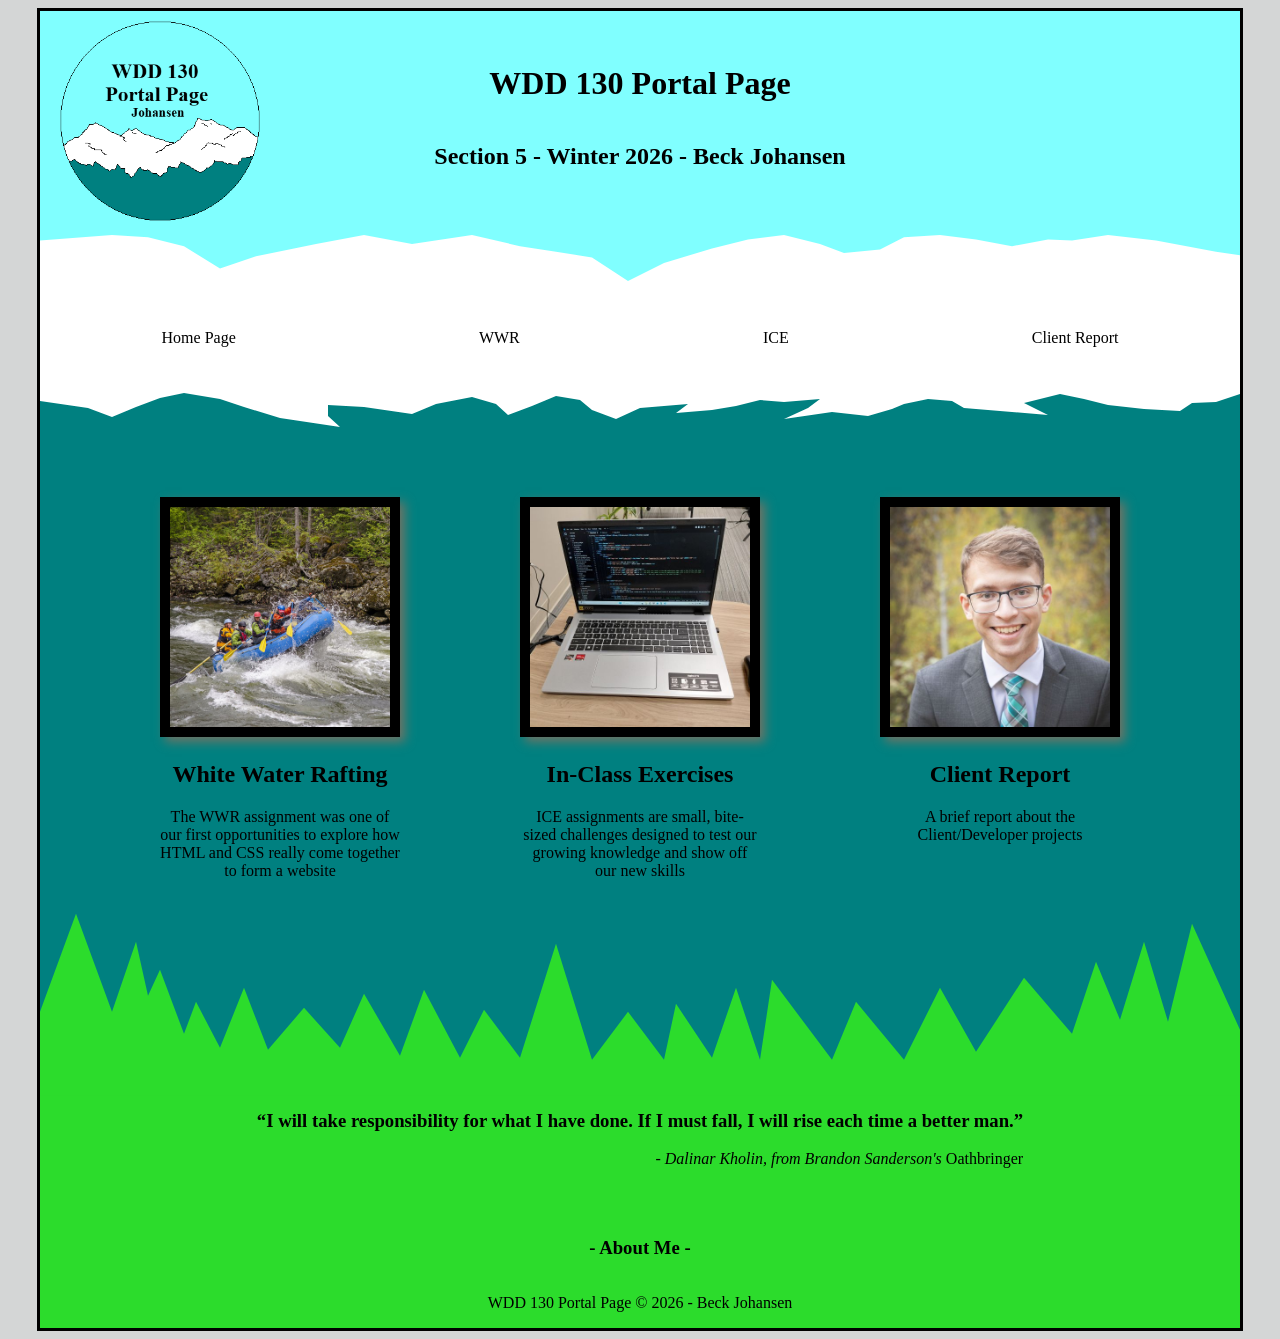
<file: index.html>
<!DOCTYPE html>
<html lang="en">
<head>
    <meta charset="UTF-8">
    <meta name="viewport" content="width=device-width, initial-scale=1.0">
    <title>Johansen WDD130 Portal Page</title>
    <link rel="stylesheet" href="styles.css">
</head>
<body>
    <div id="content">
        <header>
            <a id="logo-link" href="https://youtu.be/kemivUKb4f4?si=AM-7nYX2zSmjMZHI&t=171"><img class="logo" src="images/portal-logo.png" alt="Portal Page Logo" width="200"></a>

            <h1 id="page-title">WDD 130 Portal Page</h1>
            <h2 id="page-subtitle">Section 5 - Winter 2026 - Beck Johansen</h2>

            <nav id="mountain-peak">
                <a id="home-nav" href="index.html">Home Page</a>
                <a id="wwr-nav" href="wwr.html">WWR</a>
                <a id="ice-nav" href="ice.html">ICE</a>
                <a id="mario-nav" href="client_report.html">Client Report</a>
                
            </nav>
        </header>

        <main>
            <div id="snow-transition"></div>

            <div class="home-grid">
                <a href="wwr.html" class="wwr-card">
                    <img class="card-img" src="images/rapids.jpg" alt="White Water Rafting">
                    <h2>White Water Rafting</h2>
                    <p>The WWR assignment was one of our first opportunities to explore how HTML and CSS really come together to form a website </p>
                </a>

                <a href="ice.html" class="ice-card">
                    <img class="card-img" src="images/ice-card.jpg" alt="Laptop in a Classroom"> <!-- image to be replaced -->
                    <h2>In-Class Exercises</h2>
                    <p>ICE assignments are small, bite-sized challenges designed to test our growing knowledge and show off our new skills</p>
                </a>

                <a href="client_report.html" class="mario-card">
                    <img class="card-img" src="images/profile-pic.jpg" alt="Photo of Student"> <!-- image to be replaced -->
                    <h2>Client Report</h2>
                    <p>A brief report about the Client/Developer projects</p>
                </a>
            </div>
            
            <div id="trees"></div>
        </main>

        <footer>
            <div id="quote">
                <h3>“I will take responsibility for what I have done. If I must fall, I will rise each time a better man.” </h3>
                <p id="sub-quote"><em>- Dalinar Kholin, from Brandon Sanderson's</em> Oathbringer</p>
            </div>
            <a id="mario-nav" href="about-me.html"><h3>- About Me -</h3></a> <!-- mario="It's a-me!"-->
            <p id="fake-copyright">WDD 130 Portal Page &copy; 2026 - Beck Johansen</p>
           <!--
            <div class="social">
                <a href="https://facebook.com" target="_blank">
                    <img src="images/facebook.png" alt="fb icon">
                </a>
                <a href="https://twitter.com" target="_blank">
                    <img src="images/twitter.png" alt="twitter icon">
                </a>
                <a href="https://instagram.com" target="_blank">
                    <img src="images/instagram.png" alt="instagram icon">
                </a>
            </div>

                                To be added later, if I feel like having social integration.

            -->
        </footer>

    </div>
</body>
</html>
</file>
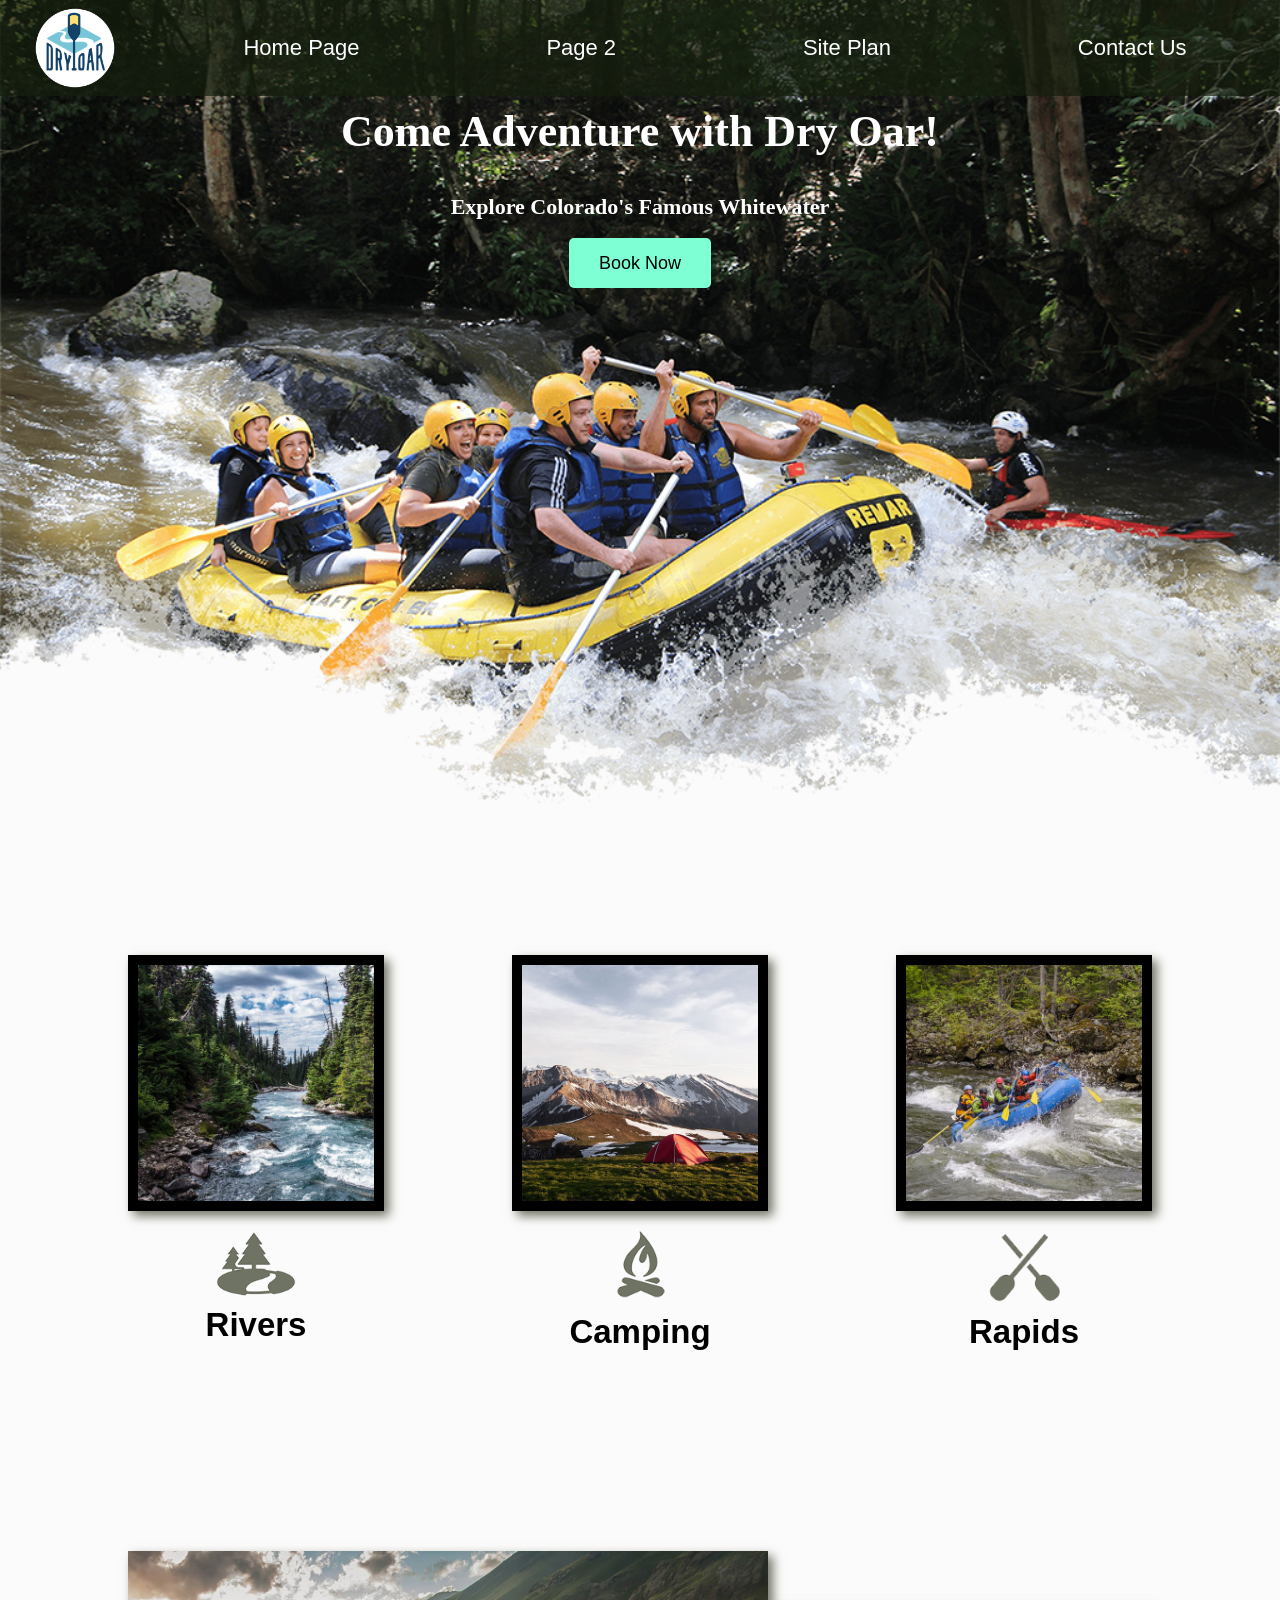
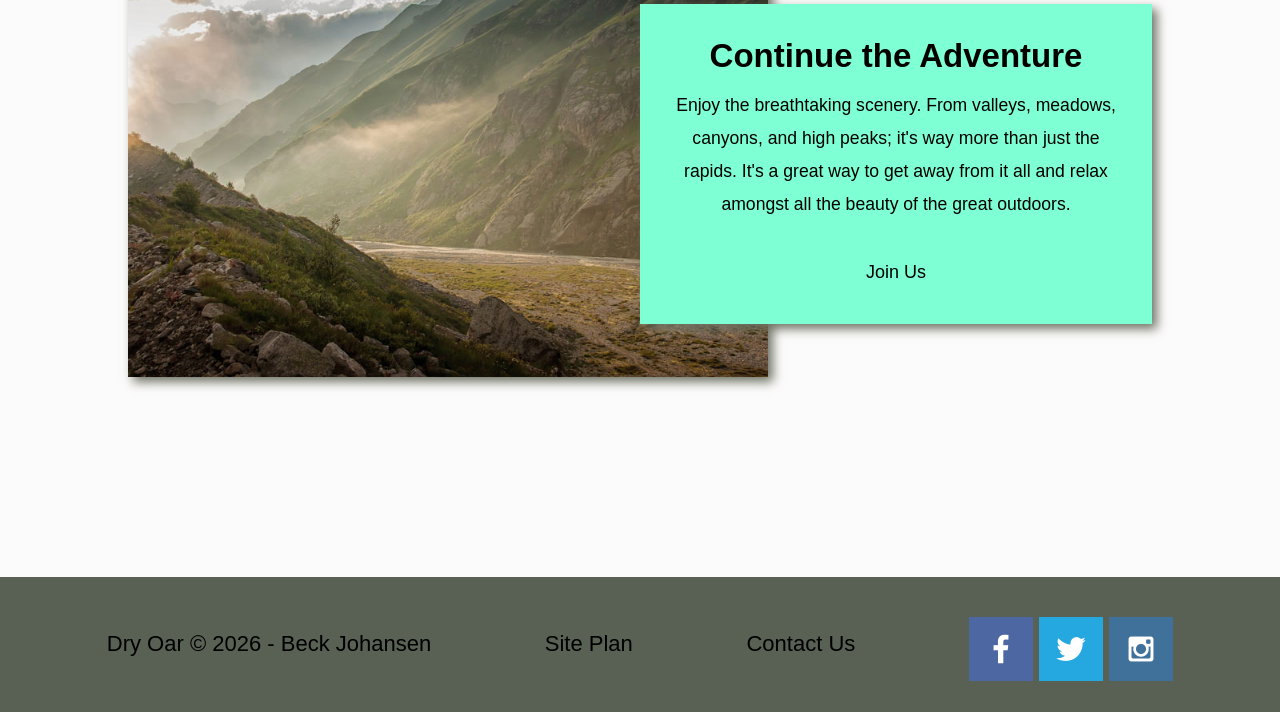
<file: wwr/index.html>
<!DOCTYPE html>
<html lang="en">
<head>
    <meta charset="UTF-8">
    <meta name="viewport" content="width=device-width, initial-scale=1.0">
    <title>Whitewater Rafting Vacations | Dry Oar Boating | Home</title>
    <link rel="stylesheet" href="styles/style.css">
</head>
<body>
    <div id="content">
        <header>
            <a id="logo_link" href="index.html"><img class="logo" src="images/logo.png" alt="Dry Oar Logo"></a>
            <nav>
                <a href="index.html">Home Page</a>
                <a href="#">Page 2</a>
                <a href="site-plan-rafting.html">Site Plan</a>
                <a href="contactus.html">Contact Us</a>
            </nav>
        </header>
        <div id='hero'>
            <div id='hero-box'>
                <img id="hero-img" src="images/hero.png" alt="People enjoying rafting">
            </div>
            <section id="hero-msg">
                <h1 class="home-title">Come Adventure with Dry Oar!</h1>
                <h4>Explore Colorado's Famous Whitewater</h4>
                <div class='button-box'>
                    <a class='book' href="contactus.html">Book Now</a>
                </div>
            </section>
        </div>
        <main class="home-grid">
            <section class="rivers-card">
                <img class="card-img" src="images/rivers.jpg" alt="river in forest">
                <img class="icon" src="images/river_icon.png" alt="river icon">
                <h2>Rivers</h2>
            </section>
            <section class="camping-card">
                <img class="card-img" src="images/camping.jpg" alt="tent in mountains">
                <img class="icon" src="images/fire_icon.png" alt="fire icon">
                <h2>Camping</h2>
            </section>
            <section class="rapids-card">
                <img class="card-img" src="images/rapids.jpg" alt="rafting boat">
                <img class="icon" src="images/oars.png" alt="oars icon">
                <h2>Rapids</h2>
            </section>
            <div id="background"></div> 
            <img class="mountains" src="images/mountains.jpg" alt="Misty mountains">
            <section class="msg">
                <h2>Continue the Adventure</h2>
                <p>Enjoy the breathtaking scenery. From valleys, meadows, canyons, and high peaks; it's way more than just the rapids. It's a great way to get away from it all and relax amongst all the beauty of the great outdoors. </p>
                <a class='join us' href="rivers.html">Join Us</a>
            </section>
        </main>
        <footer>
            <p>Dry Oar &copy; 2026 - Beck Johansen</p>
            <p><a href="site-plan-rafting.html">Site Plan</a></p>
            <p><a href="contactus.html">Contact Us</a></p>
            <div class="social">
                <a href="https://facebook.com" target="_blank">
                    <img src="images/facebook.png" alt="fb icon">
                </a>
                <a href="https://twitter.com" target="_blank">
                    <img src="images/twitter.png" alt="twitter icon">
                </a>
                <a href="https://instagram.com" target="_blank">
                    <img src="images/instagram.png" alt="instagram icon">
                </a>
            </div>
        </footer>
    </div>
</body>
</html>
</file>
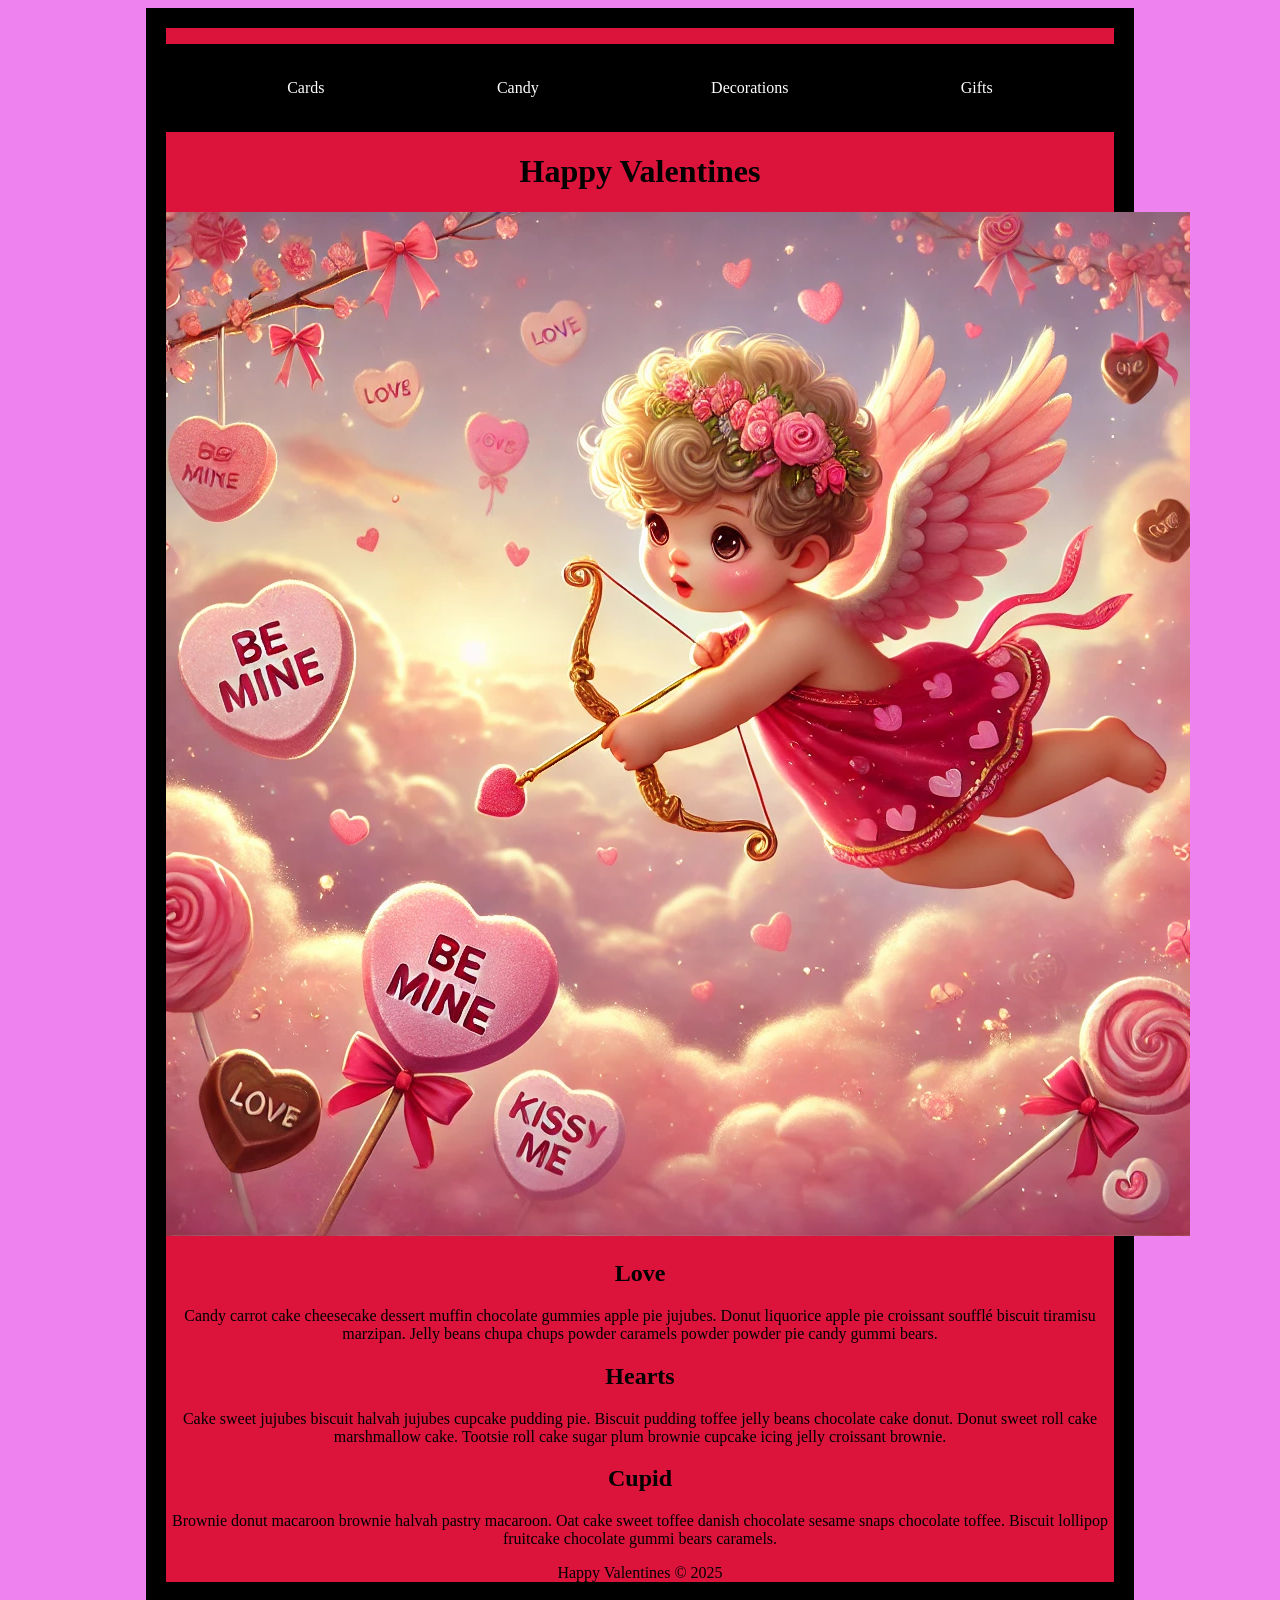
<file: ice/valentines/index.html>
<!DOCTYPE html>
<html lang="en">

<head>
    <meta charset="UTF-8">
    <meta name="viewport" content="width=device-width, initial-scale=1.0">
    <title>Happy Valentines Page</title>
    <link rel="stylesheet" href="styles/styles.css">
</head>

<body>
    <div id="wrapper">
        <header>
            <nav>
                <ul>
                    <li>Cards</li>
                    <li>Candy</li>
                    <li>Decorations</li>
                    <li>Gifts</li>
                </ul>
            </nav>
        </header>
        <main>
            <h1>Happy Valentines</h1>
            <img src="images/valentines.png">
            <section>
                <h2>Love</h2>
                <p>Candy carrot cake cheesecake dessert muffin chocolate gummies apple
                    pie jujubes. Donut liquorice apple pie croissant soufflé biscuit
                    tiramisu marzipan. Jelly beans chupa chups powder caramels powder
                    powder pie candy gummi bears. </p>
            </section>
            <section>
                <h2>Hearts</h2>
                <p>Cake sweet jujubes biscuit halvah jujubes cupcake pudding pie. Biscuit
                    pudding toffee jelly beans chocolate cake donut. Donut sweet roll cake
                    marshmallow cake. Tootsie roll cake sugar plum brownie cupcake icing
                    jelly croissant brownie.</p>
            </section>
            <section>
                <h2>Cupid</h2>
                <p>Brownie donut macaroon brownie halvah pastry macaroon. Oat cake sweet
                    toffee danish chocolate sesame snaps chocolate toffee. Biscuit lollipop
                    fruitcake chocolate gummi bears caramels.</p>
            </section>
        </main>
        <footer>
            Happy Valentines &copy; 2025
        </footer>
    </div>
</body>

</html>
</file>
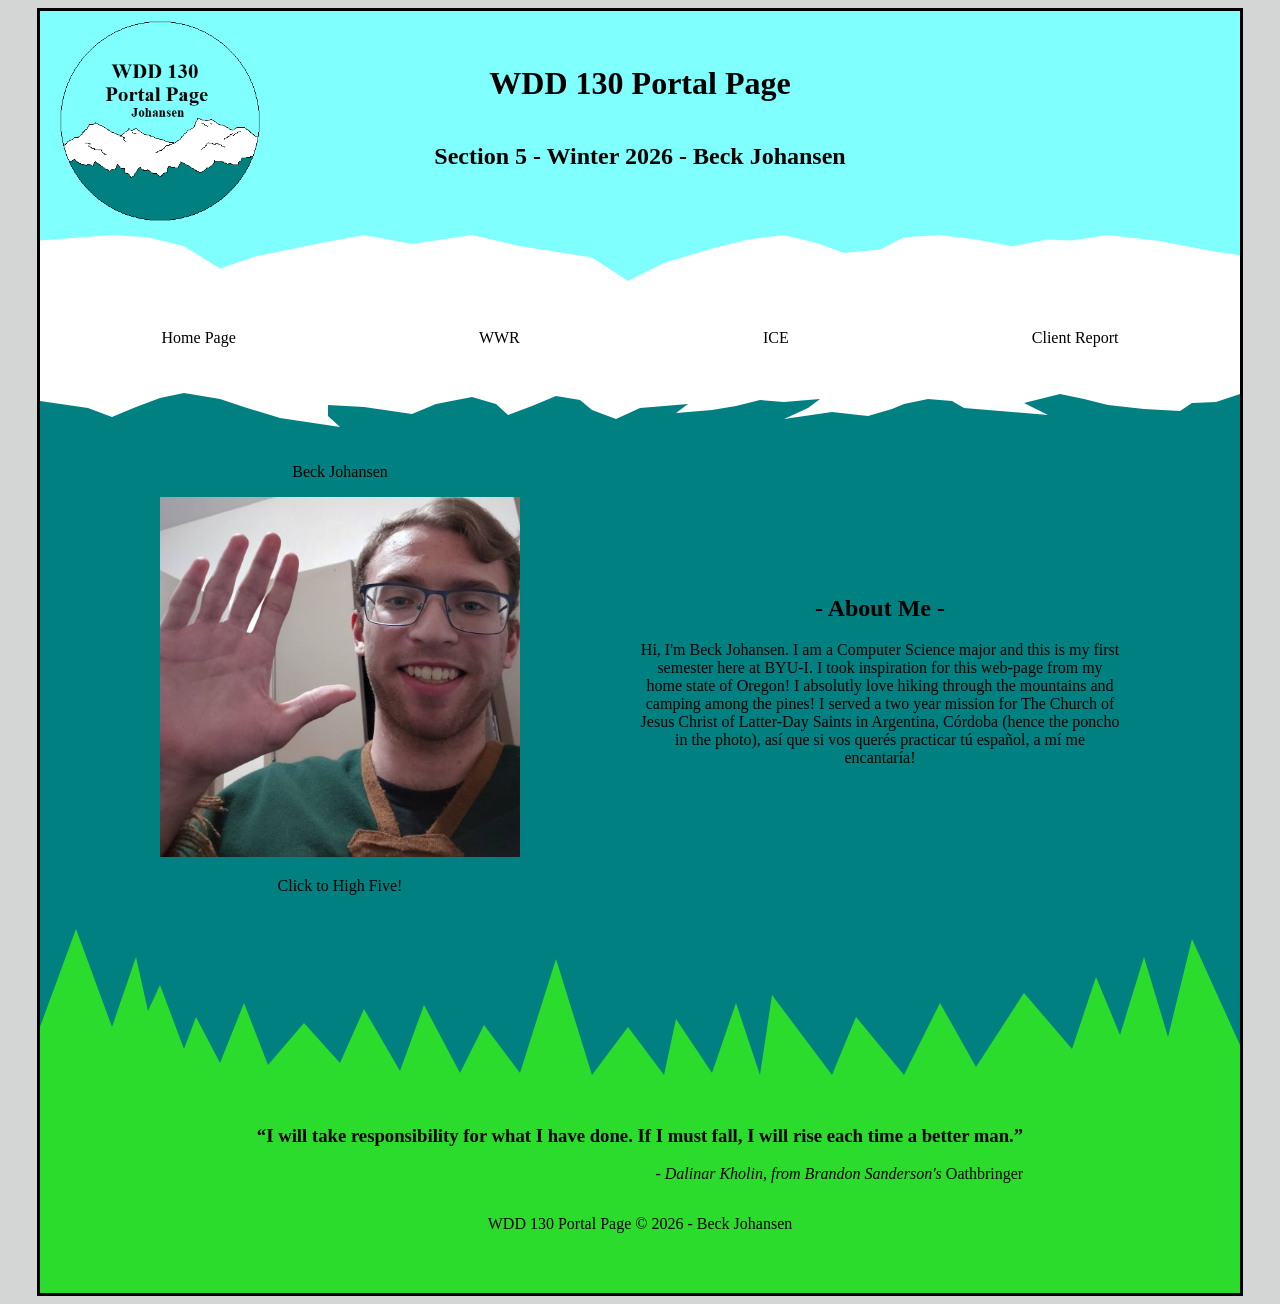
<file: about-me.html>
<!DOCTYPE html>
<html lang="en">
<head>
    <meta charset="UTF-8">
    <meta name="viewport" content="width=device-width, initial-scale=1.0">
    <title>Johansen WDD130 Portal Page</title>
    <link rel="stylesheet" href="styles.css">
</head>
<body>
    <div id="content">
        <header>
            <a id="logo-link" href="index.html"><img class="logo" src="images/portal-logo.png" alt="Portal Page Logo" width="200"></a>

            <h1 id="page-title">WDD 130 Portal Page</h1>
            <h2 id="page-subtitle">Section 5 - Winter 2026 - Beck Johansen</h2>

            <nav id="mountain-peak">
                <a id="home-nav" href="index.html">Home Page</a>
                <a id="wwr-nav" href="wwr.html">WWR</a>
                <a id="ice-nav" href="ice.html">ICE</a>
                <a id="mario-nav" href="client_report.html">Client Report</a>
            </nav>
        </header>

        <main>
            <div id="snow-transition"></div>

            <div class="home-grid">
            
                <a href="https://www.youtube.com/watch?v=dQw4w9WgXcQ" target="_blank" class="side-card">
                    <p>Beck Johansen</p>
                    <img class="mario-link" src="images/high-five.jpg" alt="Beck Offering a High Five">
                    <p>Click to High Five!</p>
                </a>

                <div class="side-desc">
                    <h2>- About Me -</h2>
                    <p>Hi, I'm Beck Johansen. I am a Computer Science major and this is my first semester here at BYU-I. I took inspiration for this web-page from my home state of Oregon! I absolutly love hiking through the mountains and camping among the pines! I served a two year mission for The Church of Jesus Christ of Latter-Day Saints in Argentina, Córdoba (hence the poncho in the photo), así que si vos querés practicar tú español, a mí me encantaría!</p>
                </div>

            </div>
            
            <div id="trees"></div>
        </main>

        <footer>
            <div id="quote">
                <h3>“I will take responsibility for what I have done. If I must fall, I will rise each time a better man.” </h3>
                <p id="sub-quote"><em>- Dalinar Kholin, from Brandon Sanderson's</em> Oathbringer</p>
            </div>
            <p id="fake-copyright">WDD 130 Portal Page &copy; 2026 - Beck Johansen</p>
           <!--
            <div class="social">
                <a href="https://facebook.com" target="_blank">
                    <img src="images/facebook.png" alt="fb icon">
                </a>
                <a href="https://twitter.com" target="_blank">
                    <img src="images/twitter.png" alt="twitter icon">
                </a>
                <a href="https://instagram.com" target="_blank">
                    <img src="images/instagram.png" alt="instagram icon">
                </a>
            </div>

                                To be added later, if I feel like having social integration.

            -->
        </footer>

    </div>
</body>
</html>
</file>
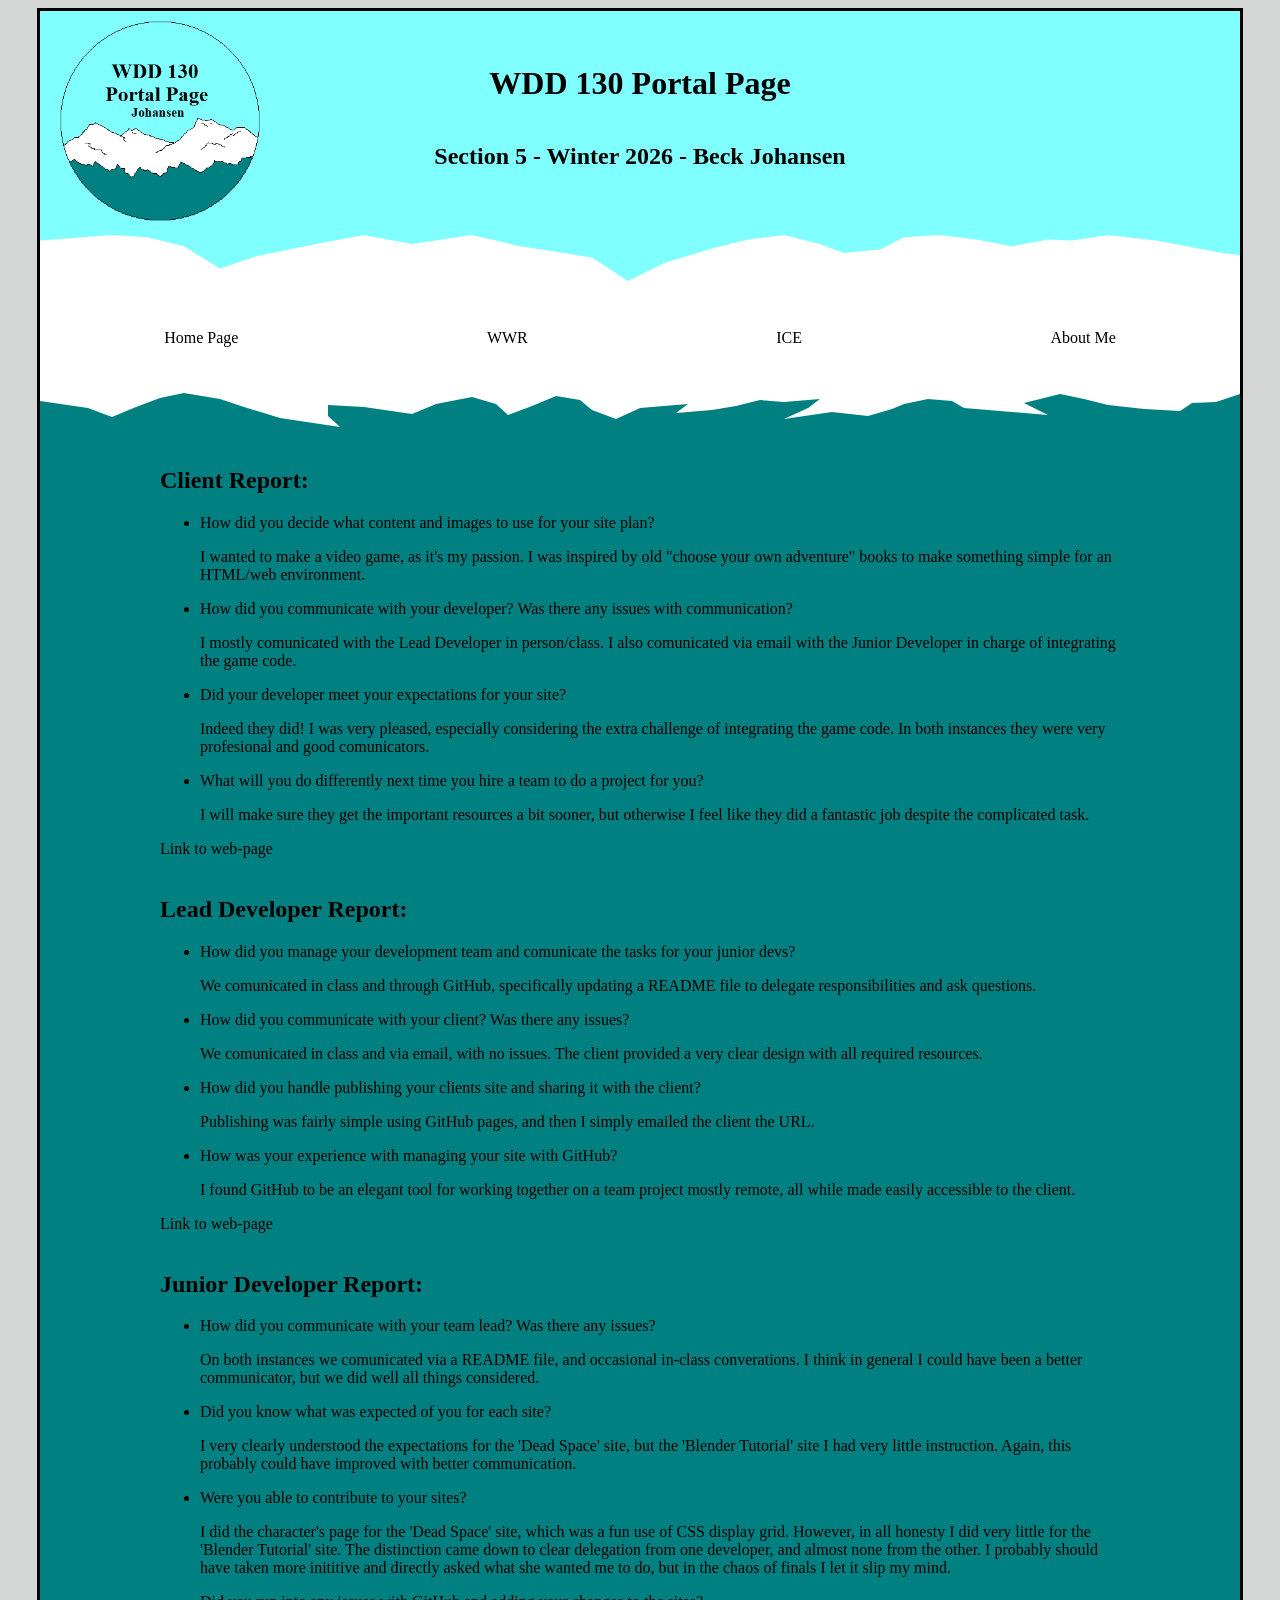
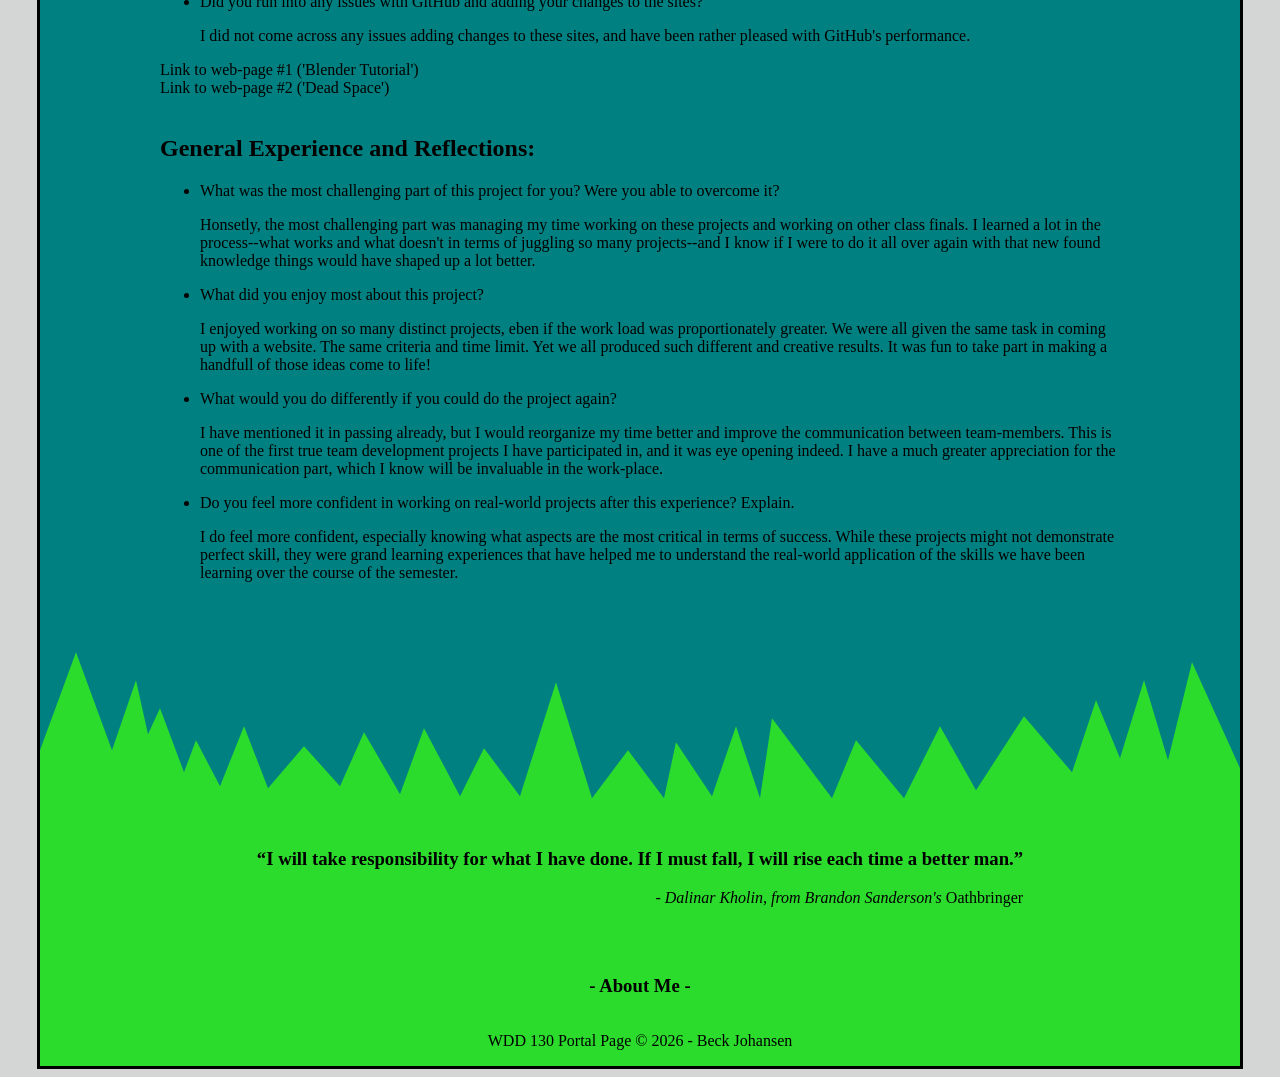
<file: client_report.html>
<!DOCTYPE html>
<html lang="en">
<head>
    <meta charset="UTF-8">
    <meta name="viewport" content="width=device-width, initial-scale=1.0">
    <title>Johansen WDD130 Portal Page</title>
    <link rel="stylesheet" href="styles.css">
</head>
<body>
    <div id="content">
        <header>
            <a id="logo-link" href="index.html"><img class="logo" src="images/portal-logo.png" alt="Portal Page Logo" width="200"></a>

            <h1 id="page-title">WDD 130 Portal Page</h1>
            <h2 id="page-subtitle">Section 5 - Winter 2026 - Beck Johansen</h2>

            <nav id="mountain-peak">
                <a id="home-nav" href="index.html">Home Page</a>
                <a id="wwr-nav" href="wwr.html">WWR</a>
                <a id="ice-nav" href="ice.html">ICE</a>
                <a id="mario-nav" href="about-me.html">About Me</a> <!-- mario="It's a-me!"-->
            </nav>
        </header>

        <main>
            <div id="snow-transition"></div>

            <div id="report_content">
                <h2>Client Report:</h2>
                <ul>
                    <li>How did you decide what content and images to use for your site plan?</li>
                    <p>I wanted to make a video game, as it's my passion. I was inspired by old "choose your own adventure" books to make something simple for an HTML/web environment.</p>
                    <li>How did you communicate with your developer? Was there any issues with communication?</li>
                    <p>I mostly comunicated with the Lead Developer in person/class. I also comunicated via email with the Junior Developer in charge of integrating the game code.</p>
                    <li>Did your developer meet your expectations for your site?</li>
                    <p>Indeed they did! I was very pleased, especially considering the extra challenge of integrating the game code. In both instances they were very profesional and good comunicators.</p>
                    <li>What will you do differently next time you hire a team to do a project for you?</li>
                    <p>I will make sure they get the important resources a bit sooner, but otherwise I feel like they did a fantastic job despite the complicated task.</p>
                </ul>
                <a href="https://orisumin.github.io/wdd130-johansen/index.html" target="_blank">Link to web-page</a>
                <br><br>

                <h2>Lead Developer Report:</h2>
                <ul>
                    <li>How did you manage your development team and comunicate the tasks for your junior devs?</li>
                    <p>We comunicated in class and through GitHub, specifically updating a README file to delegate responsibilities and ask questions.</p>
                    <li>How did you communicate with your client? Was there any issues?</li>
                    <p>We comunicated in class and via email, with no issues. The client provided a very clear design with all required resources.</p>
                    <li>How did you handle publishing your clients site and sharing it with the client?</li>
                    <p>Publishing was fairly simple using GitHub pages, and then I simply emailed the client the URL.</p>
                    <li>How was your experience with managing your site with GitHub?</li>
                    <p>I found GitHub to be an elegant tool for working together on a team project mostly remote, all while made easily accessible to the client.</p>
                </ul>
                <a href="https://knivbrider.github.io/wdd130-knudsen/" target="_blank">Link to web-page</a>
                <br><br>

                <h2>Junior Developer Report:</h2>
                <ul>
                    <li>How did you communicate with your team lead? Was there any issues?</li>
                    <p>On both instances we comunicated via a README file, and occasional in-class converations. I think in general I could have been a better communicator, but we did well all things considered.</p>
                    <li>Did you know what was expected of you for each site?</li>
                    <p>I very clearly understood the expectations for the 'Dead Space' site, but the 'Blender Tutorial' site I had very little instruction. Again, this probably could have improved with better communication.</p>
                    <li>Were you able to contribute to your sites?</li>
                    <p>I did the character's page for the 'Dead Space' site, which was a fun use of CSS display grid. However, in all honesty I did very little for the 'Blender Tutorial' site. The distinction came down to clear delegation from one developer, and almost none from the other. I probably should have taken more inititive and directly asked what she wanted me to do, but in the chaos of finals I let it slip my mind.</p>
                    <li>Did you run into any issues with GitHub and adding your changes to the sites?</li>
                    <p>I did not come across any issues adding changes to these sites, and have been rather pleased with GitHub's performance.</p>
                </ul>
                <a href="https://alicerygg.github.io/wdd130-clark/" target="_blank">Link to web-page #1 ('Blender Tutorial')</a>
                <br>
                <a href="https://j-seth-jones.github.io/wdd130-jimenez/" target="_blank">Link to web-page #2 ('Dead Space')</a>
                <br><br>

                <h2>General Experience and Reflections:</h2>
                <ul>
                    <li>What was the most challenging part of this project for you? Were you able to overcome it?</li>
                    <p>Honsetly, the most challenging part was managing my time working on these projects and working on other class finals. I learned a lot in the process--what works and what doesn't in terms of juggling so many projects--and I know if I were to do it all over again with that new found knowledge things would have shaped up a lot better.</p>
                    <li>What did you enjoy most about this project?</li>
                    <p>I enjoyed working on so many distinct projects, eben if the work load was proportionately greater. We were all given the same task in coming up with a website. The same criteria and time limit. Yet we all produced such different and creative results. It was fun to take part in making a handfull of those ideas come to life!</p>
                    <li>What would you do differently if you could do the project again?</li>
                    <p>I have mentioned it in passing already, but I would reorganize my time better and improve the communication between team-members. This is one of the first true team development projects I have participated in, and it was eye opening indeed. I have a much greater appreciation for the communication part, which I know will be invaluable in the work-place.</p>
                    <li>Do you feel more confident in working on real-world projects after this experience? Explain.</li>
                    <p>I do feel more confident, especially knowing what aspects are the most critical in terms of success. While these projects might not demonstrate perfect skill, they were grand learning experiences that have helped me to understand the real-world application of the skills we have been learning over the course of the semester.</p>
                </ul>
                <br><br>

            </div>
            
            
            <div id="trees"></div>
        </main>

        <footer>
            <div id="quote">
                <h3>“I will take responsibility for what I have done. If I must fall, I will rise each time a better man.” </h3>
                <p id="sub-quote"><em>- Dalinar Kholin, from Brandon Sanderson's</em> Oathbringer</p>
            </div>
            <a id="mario-nav" href="about-me.html"><h3>- About Me -</h3></a> <!-- mario="It's a-me!"-->
            <p id="fake-copyright">WDD 130 Portal Page &copy; 2026 - Beck Johansen</p>
           <!--
            <div class="social">
                <a href="https://facebook.com" target="_blank">
                    <img src="images/facebook.png" alt="fb icon">
                </a>
                <a href="https://twitter.com" target="_blank">
                    <img src="images/twitter.png" alt="twitter icon">
                </a>
                <a href="https://instagram.com" target="_blank">
                    <img src="images/instagram.png" alt="instagram icon">
                </a>
            </div>

                                To be added later, if I feel like having social integration.

            -->
        </footer>

    </div>
</body>
</html>
</file>
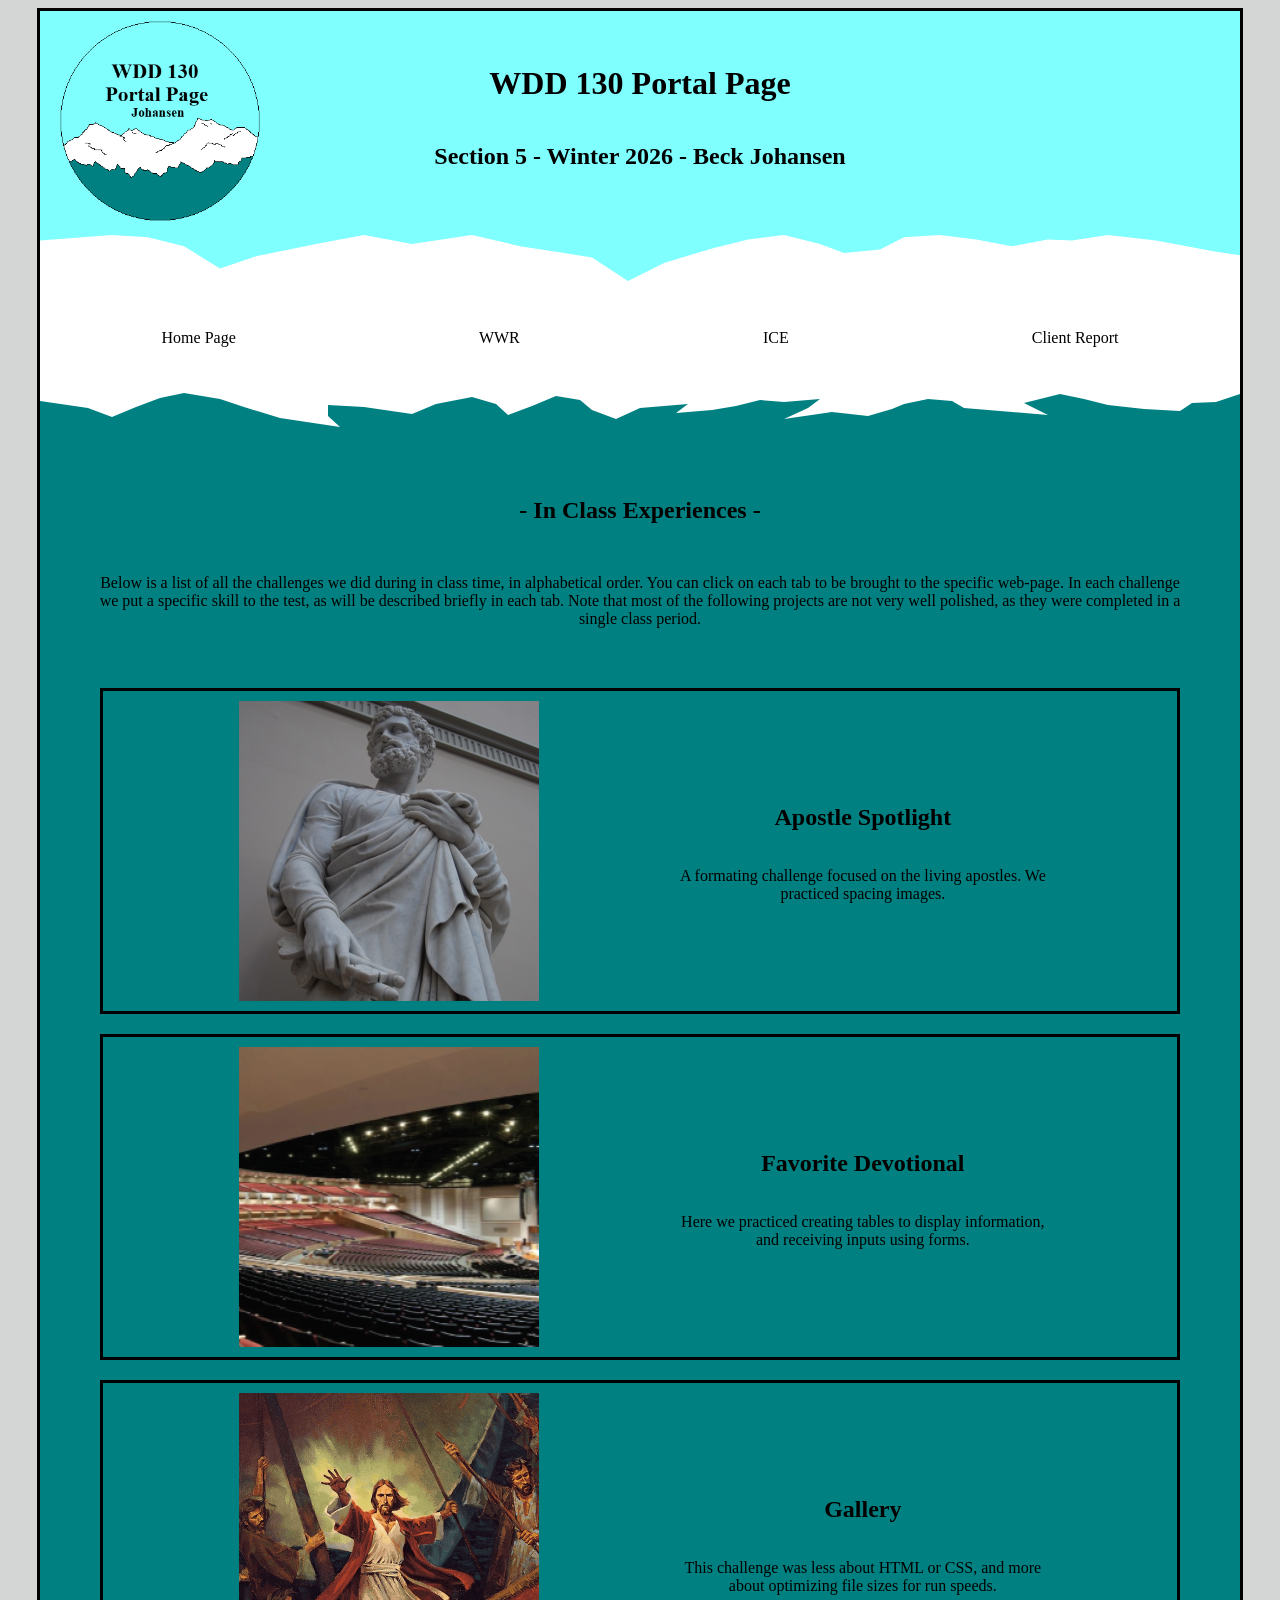
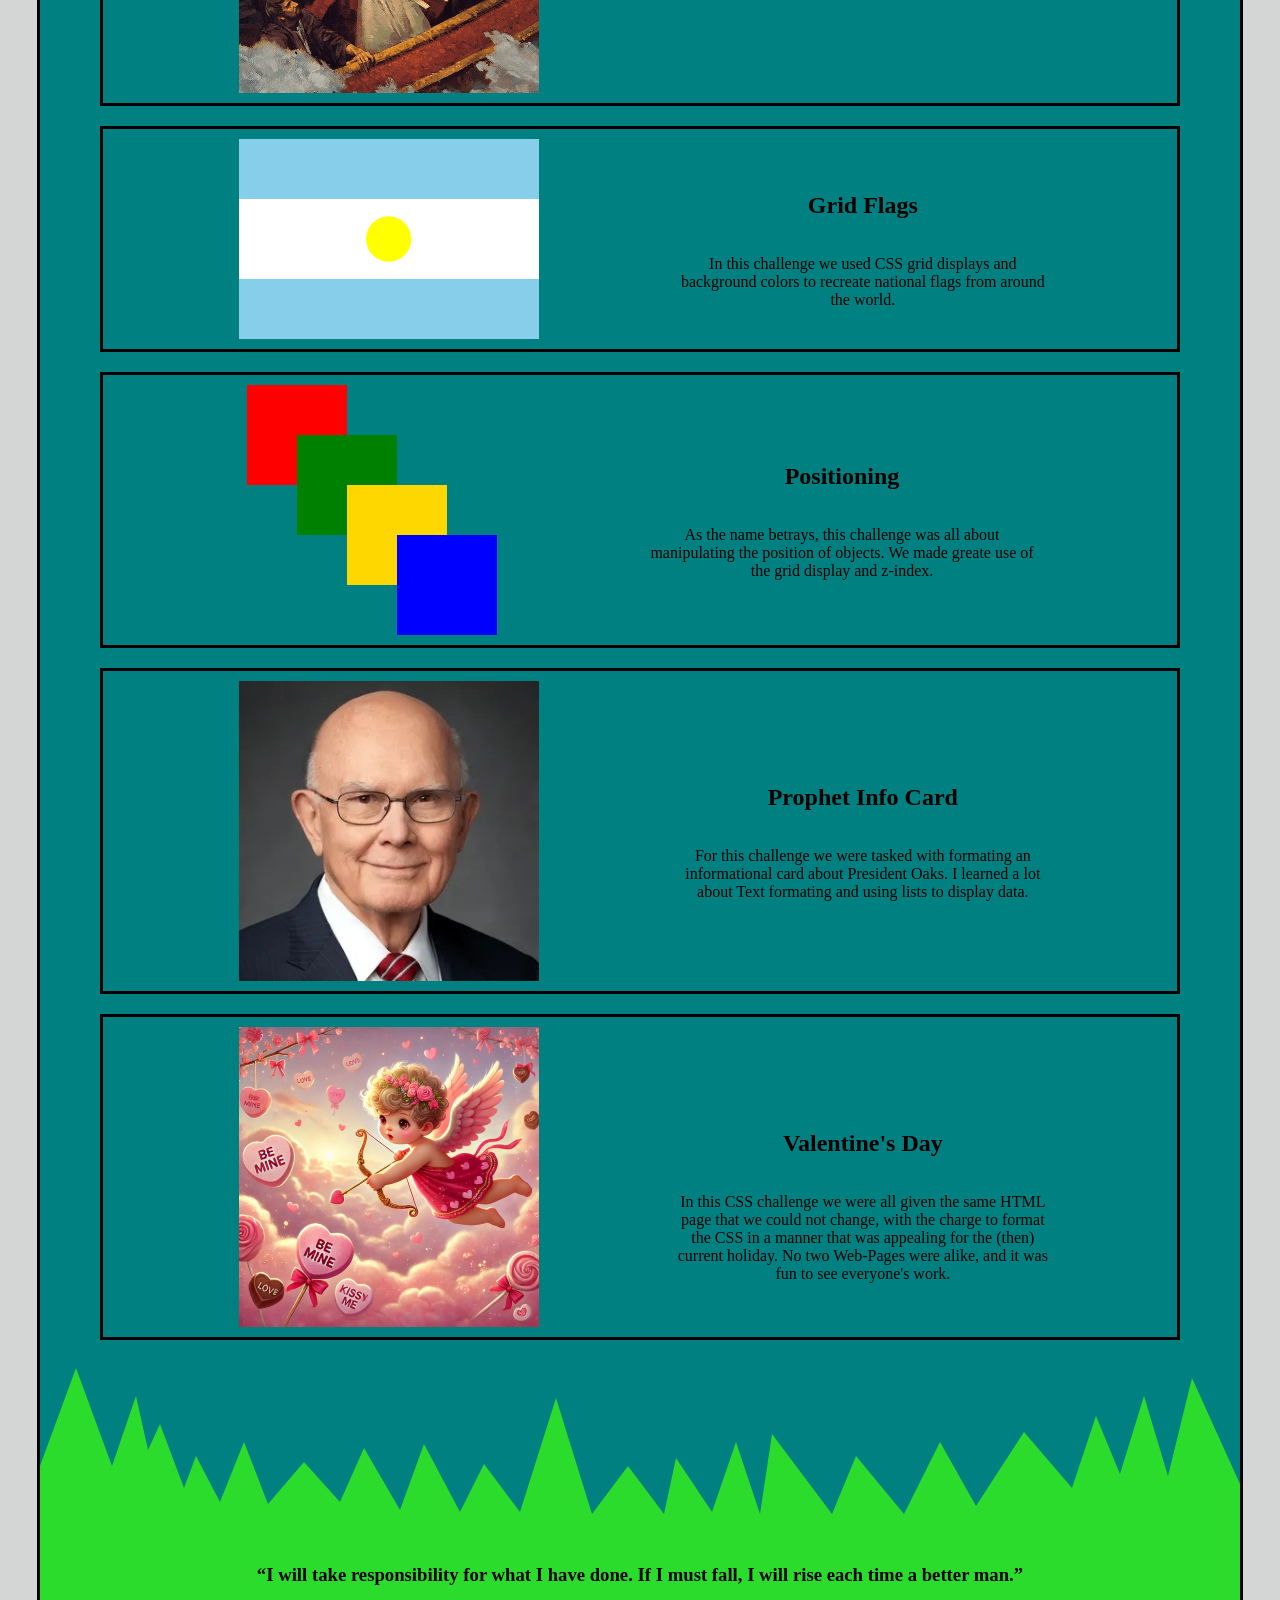
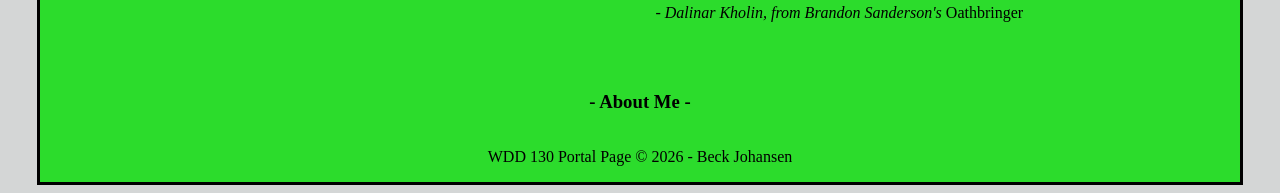
<file: ice.html>
<!DOCTYPE html>
<html lang="en">
<head>
    <meta charset="UTF-8">
    <meta name="viewport" content="width=device-width, initial-scale=1.0">
    <title>Johansen WDD130 Portal Page</title>
    <link rel="stylesheet" href="styles.css">
</head>
<body>
    <div id="content">
        <header>
            <a id="logo-link" href="index.html"><img class="logo" src="images/portal-logo.png" alt="Portal Page Logo" width="200"></a>

            <h1 id="page-title">WDD 130 Portal Page</h1>
            <h2 id="page-subtitle">Section 5 - Winter 2026 - Beck Johansen</h2>

            <nav id="mountain-peak">
                <a id="home-nav" href="index.html">Home Page</a>
                <a id="wwr-nav" href="wwr.html">WWR</a>
                <a id="ice-nav" href="ice.html">ICE</a>
                <a id="mario-nav" href="client_report.html">Client Report</a>
            </nav>
        </header>

        <main>
            <div id="snow-transition"></div>

            <section id="ice-title">
                <h2 id="ice-title">- In Class Experiences -</h2>
                <p id="ice-desc">Below is a list of all the challenges we did during in class time, in alphabetical order. You can click on each tab to be brought to the specific web-page. In each challenge we put a specific skill to the test, as will be described briefly in each tab. Note that most of the following projects are not very well polished, as they were completed in a single class period.</p>
            </section>

            <div class="ice-grid">

                <a href="ice/apostle_spotlight/apostles.html" target="_blank" class="ice-tab" id="apostle-tab">
                    <img src="images/apostles-ice-tab.jpg" alt="Apostle Spotlight ICE">
                    <h2>Apostle Spotlight</h2>
                    <p>A formating challenge focused on the living apostles. We practiced spacing images.</p>
                </a>

                <a href="ice/favorite_devo/favdevo.html" target="_blank" class="ice-tab" id="fav-devo-tab">
                    <img src="images/fav-devo-ice-tab.png" alt="Favorite Devotional ICE">
                    <h2>Favorite Devotional</h2>
                    <p>Here we practiced creating tables to display information, and receiving inputs using forms.</p>
                </a>

                <a href="ice/gallery/gallery.html" target="_blank" class="ice-tab" id="gallery-tab">
                    <img src="images/gallery-ice-tab.png" alt="Gallery ICE">
                    <h2>Gallery</h2>
                    <p>This challenge was less about HTML or CSS, and more about optimizing file sizes for run speeds.
                    </p>
                </a>

                <a href="ice/grid_flags/flags.html" target="_blank" class="ice-tab" id="flags-tab">
                    <div class="poly-img" id="flags-ice-tab-img">
                        <div id="celeste1"></div>
                        <div id="blanco">
                            <div class="sol"></div>
                        </div>
                        <div id="celeste2"></div>
                    </div>
                    <h2>Grid Flags</h2>
                    <p>In this challenge we used CSS grid displays and background colors to recreate national flags from around the world.</p>
                </a>

                <a href="ice/positioning/positioning.html" target="_blank" class="ice-tab" id="pos-tab">
                    <div class="poly-img" id="pos-ice-tab-img">
                        <div id="red" ></div>
                        <div id="green" ></div>
                        <div id="yellow"></div>
                        <div id="blue"></div>
                    </div>
                    <h2>Positioning</h2>
                    <p>As the name betrays, this challenge was all about manipulating the position of objects. We made greate use of the grid display and z-index.</p>
                </a>

                <a href="ice/prophet_cards/oaks.html" target="_blank" class="ice-tab" id="prophet-tab">
                    <img src="images/prophet-ice-tab.jpg" alt="Prophet Info Card ICE">
                    <h2>Prophet Info Card</h2>
                    <p>For this challenge we were tasked with formating an informational card about President Oaks. I learned a lot about Text formating and using lists to display data.</p>
                </a>

                <a href="ice/valentines/index.html" target="_blank" class="ice-tab" id="valentines-tab">
                    <img src="images/valentines-ice-tab.png" alt="Valentine's Day ICE">
                    <h2>Valentine's Day</h2>
                    <p>In this CSS challenge we were all given the same HTML page that we could not change, with the charge to format the CSS in a manner that was appealing for the (then) current holiday. No two Web-Pages were alike, and it was fun to see everyone's work.</p>
                </a>

            </div>
            
            <div id="trees"></div>
        </main>

        <footer>
            <div id="quote">
                <h3>“I will take responsibility for what I have done. If I must fall, I will rise each time a better man.” </h3>
                <p id="sub-quote"><em>- Dalinar Kholin, from Brandon Sanderson's</em> Oathbringer</p>
            </div>
            <a id="mario-nav" href="about-me.html"><h3>- About Me -</h3></a> <!-- mario="It's a-me!"-->
            <p id="fake-copyright">WDD 130 Portal Page &copy; 2026 - Beck Johansen</p>
           <!--
            <div class="social">
                <a href="https://facebook.com" target="_blank">
                    <img src="images/facebook.png" alt="fb icon">
                </a>
                <a href="https://twitter.com" target="_blank">
                    <img src="images/twitter.png" alt="twitter icon">
                </a>
                <a href="https://instagram.com" target="_blank">
                    <img src="images/instagram.png" alt="instagram icon">
                </a>
            </div>

                                To be added later, if I feel like having social integration.

            -->
        </footer>

    </div>
</body>
</html>
</file>
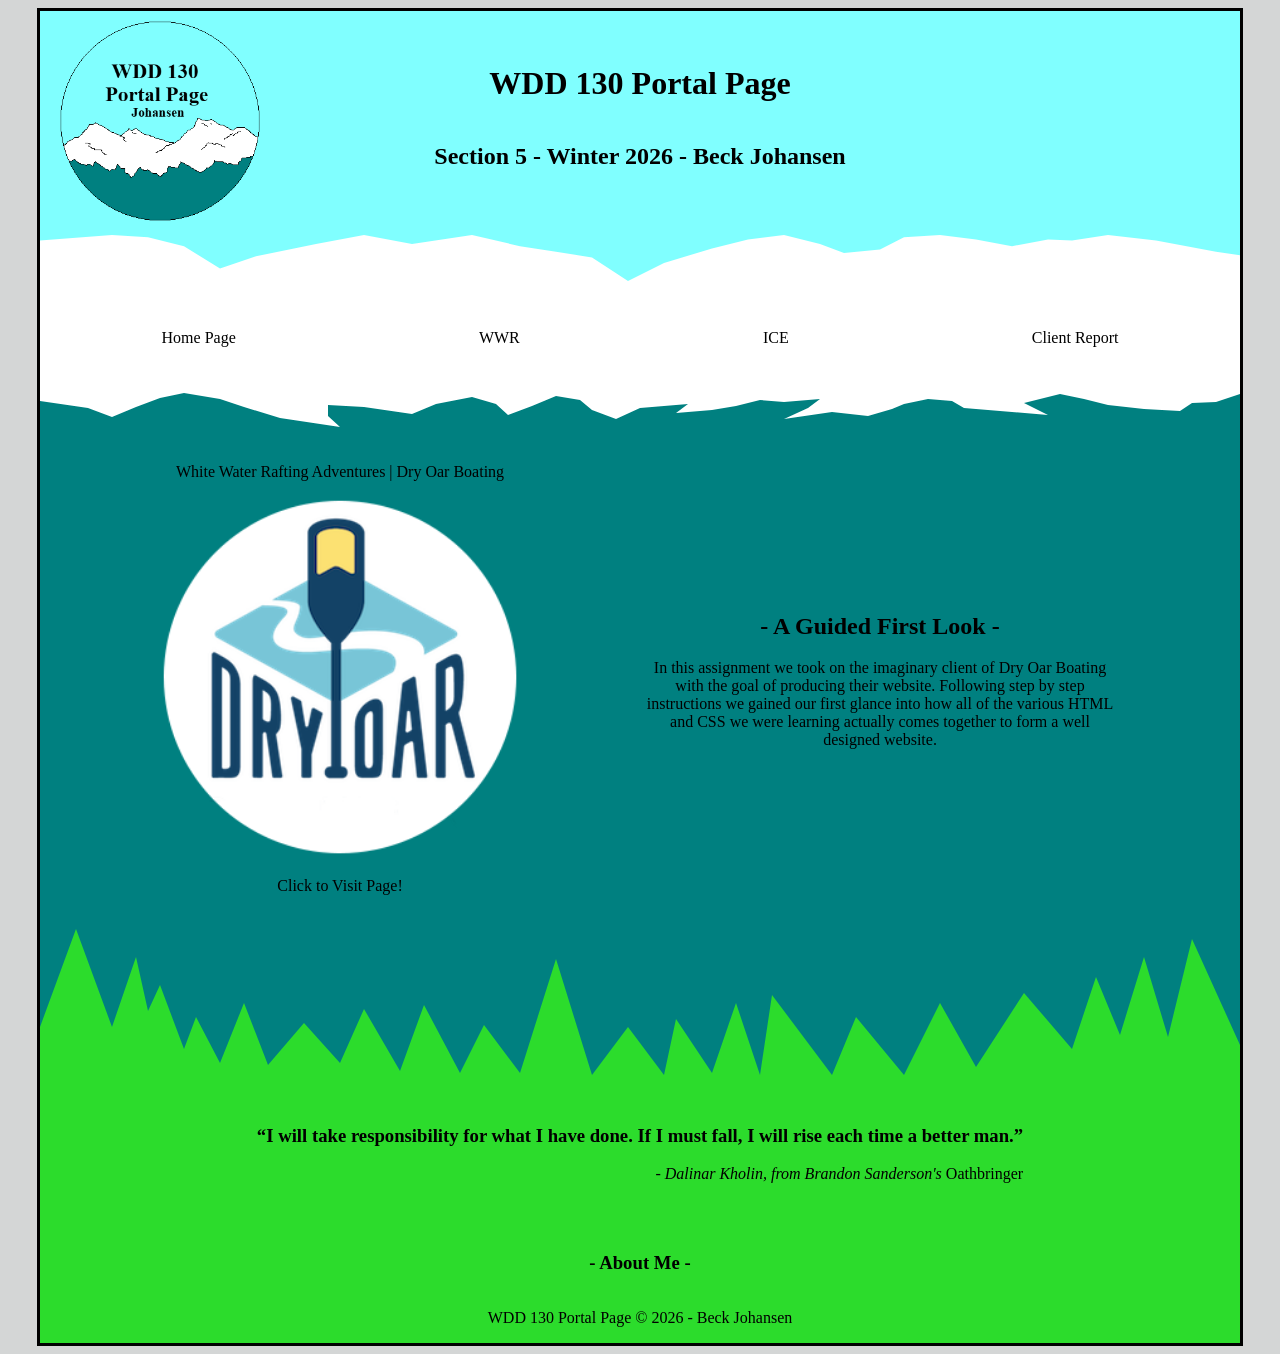
<file: wwr.html>
<!DOCTYPE html>
<html lang="en">
<head>
    <meta charset="UTF-8">
    <meta name="viewport" content="width=device-width, initial-scale=1.0">
    <title>Johansen WDD130 Portal Page</title>
    <link rel="stylesheet" href="styles.css">
</head>
<body>
    <div id="content">
        <header>
            <a id="logo-link" href="index.html"><img class="logo" src="images/portal-logo.png" alt="Portal Page Logo" width="200"></a>

            <h1 id="page-title">WDD 130 Portal Page</h1>
            <h2 id="page-subtitle">Section 5 - Winter 2026 - Beck Johansen</h2>

            <nav id="mountain-peak">
                <a id="home-nav" href="index.html">Home Page</a>
                <a id="wwr-nav" href="wwr.html">WWR</a>
                <a id="ice-nav" href="ice.html">ICE</a>
                <a id="mario-nav" href="client_report.html">Client Report</a>
            </nav>
        </header>

        <main>

            <div id="snow-transition"></div>
            
            <div class="home-grid">
            
                <a href="wwr\index.html" target="_blank" class="side-card">
                    <p>White Water Rafting Adventures | Dry Oar Boating</p>
                    <img class="side-link" src="wwr\images\logo.png" alt="Dry Oar Boating logo">
                    <p>Click to Visit Page!</p>
                </a>

                <div class="side-desc">
                    <h2>- A Guided First Look -</h2>
                    <p>In this assignment we took on the imaginary client of Dry Oar Boating with the goal of producing their website. Following step by step instructions we gained our first glance into how all of the various HTML and CSS we were learning actually comes together to form a well designed website. </p>
                </div>

            </div>

            <div id="trees"></div>

        </main>

        <footer>
            <div id="quote">
                <h3>“I will take responsibility for what I have done. If I must fall, I will rise each time a better man.” </h3>
                <p id="sub-quote"><em>- Dalinar Kholin, from Brandon Sanderson's</em> Oathbringer</p>
            </div>
            <a id="mario-nav" href="about-me.html"><h3>- About Me -</h3></a> <!-- mario="It's a-me!"-->
            <p id="fake-copyright">WDD 130 Portal Page &copy; 2026 - Beck Johansen</p>
           <!--
            <div class="social">
                <a href="https://facebook.com" target="_blank">
                    <img src="images/facebook.png" alt="fb icon">
                </a>
                <a href="https://twitter.com" target="_blank">
                    <img src="images/twitter.png" alt="twitter icon">
                </a>
                <a href="https://instagram.com" target="_blank">
                    <img src="images/instagram.png" alt="instagram icon">
                </a>
            </div>

                                To be added later, if I feel like having social integration.

            -->
        </footer>

    </div>
</body>
</html>
</file>
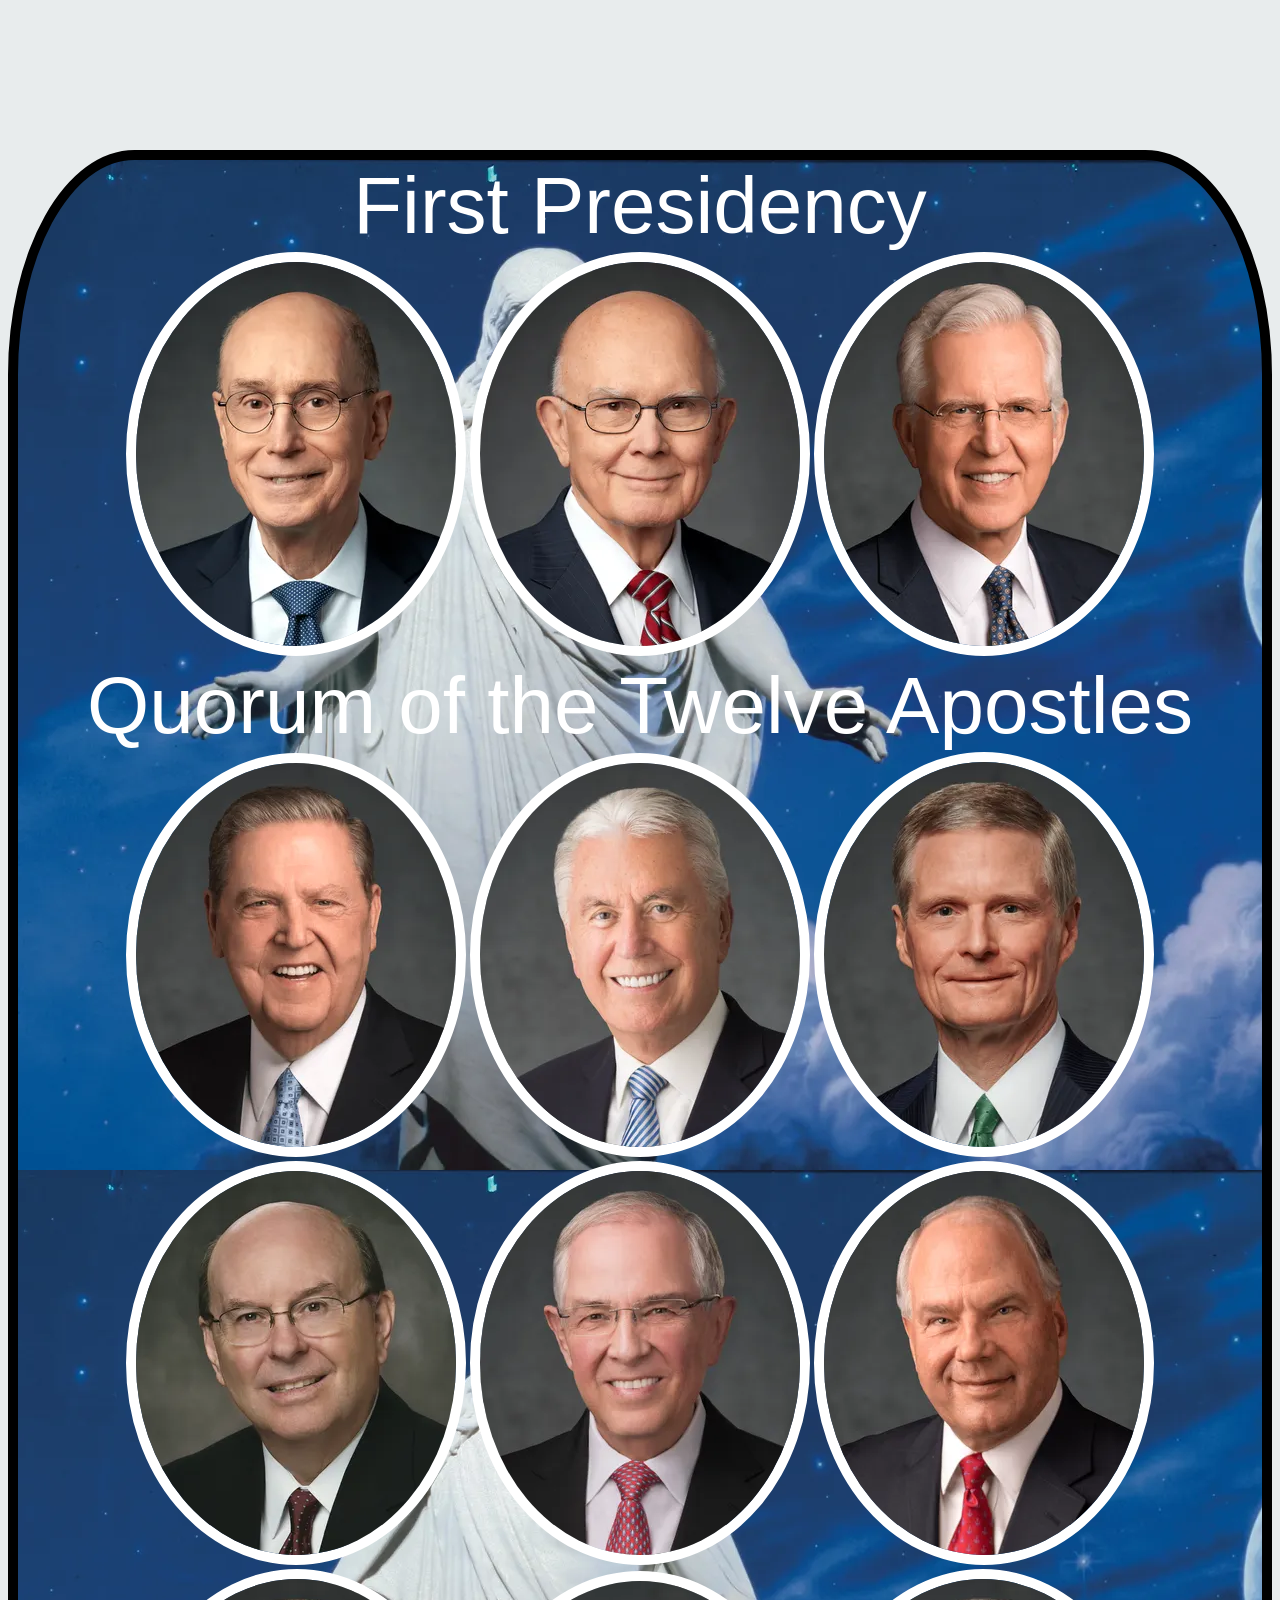
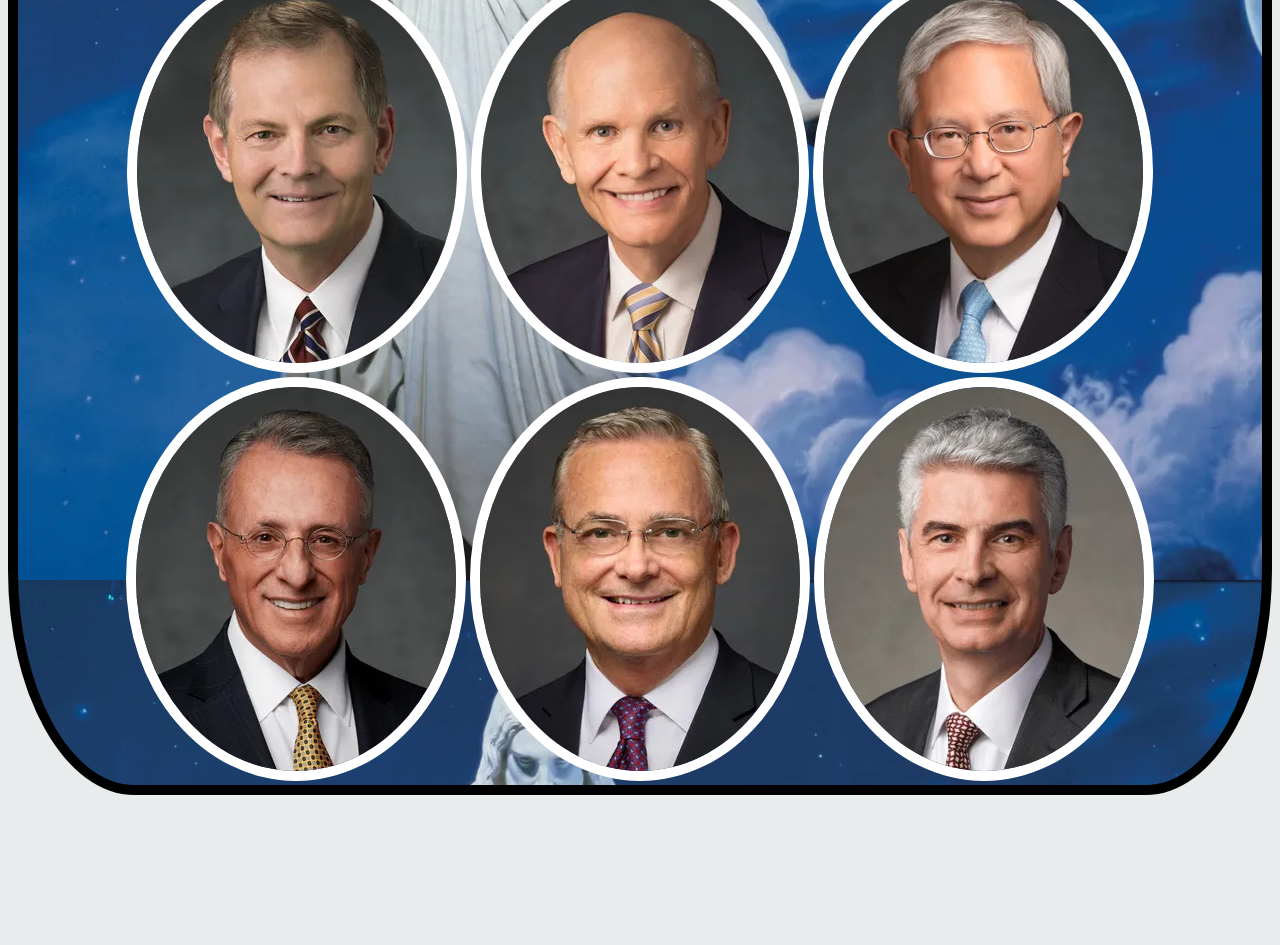
<file: ice/apostle_spotlight/apostles.html>
<!DOCTYPE html>
<html lang="en">
<head>
    <meta charset="UTF-8">
    <meta name="viewport" content="width=device-width, initial-scale=1.0">
    <title>Apostles Spotlights</title>
    <style>
        body {
            background-color: #e8eced;
        }
        #main-box {
            background-image: url(images/christus.webp);
            max-width: 1500px;
            margin: 150px auto;
            border: 10px solid black;
            border-radius: 10%;
            text-align: center;
        }
        f1, f2 {
            color: white;
            font-family: Arial, Helvetica, sans-serif;
            font-size: 5em;
        }
        img {
            border: 10px solid white;
            border-radius: 50%;
            /*width: 100%;*/
        }
        /*#Presidency {
            display: grid;
            grid-template-columns: repeat(12, 1fr);
            grid-template-rows: repeat(4, 1fr);
            grid-gap: 20px;
        }
        .Oaks {
            grid-column: 5/9;
            grid-row: 1/5;
        }
        .Eyring {
            grid-column: 2/5;
            grid-row: 2/5;
        }
        .Christofferson {
            grid-column: 9/12;
            grid-row: 2/5;
        }
        #Quorum {
            display: grid;
            grid-template-columns: repeat(10, 1fr);
            grid-template-rows: repeat(6, 1fr);
            grid-gap: 20px;
        }
        .Holland {
            grid-column-start: 2;
        }
        .Holland, .Uchtdorf {
            grid-column: 2/4;
            
        }*/

    </style>
</head>
<body>
    <div id="main-box">
        <f1>First Presidency</f1>
        <div id="Presidency">
            <img class="Eyring" src="images/eyring.webp" alt="President Eyring">
            <img class="Oaks" src="images/oaks.webp" alt="President Oaks">
            <img class="Christofferson" src="images/christofferson.webp" alt="President Christofferson">
        </div>
        <f2>Quorum of the Twelve Apostles</f2>
        <div id="Quorum">
            <img class="Holland" src="images/holland.webp" alt="President Holland">
            <img class="Uchtdorf" src="images/uchtdorf.webp" alt="Elder Uchtdorf">
            <img class="Bednar" src="images/bednar.webp" alt="Elder Bednar">
            <img class="Cook" src="images/cook.webp" alt="Elder Cook">
            <img class="Anderson" src="images/anderson.webp" alt="Elder Anderson">
            <img class="Rasband" src="images/rasband.webp" alt="Elder Rasband">
            <img class="Stevenson" src="images/stevenson.webp" alt="Elder Stevenson">
            <img class="Renlund" src="images/renlund.webp" alt="Elder Renlund">
            <img class="Gong" src="images/gong.webp" alt="Elder Gong">
            <img class="Soares" src="images/soares.webp" alt="Elder Soares">
            <img class="Kearon" src="images/kearon.webp" alt="Elder Kearon">
            <img class="Causse" src="images/causse.webp" alt="Elder CAusse">
        </div>

    </div>
</body>
</html>
</file>
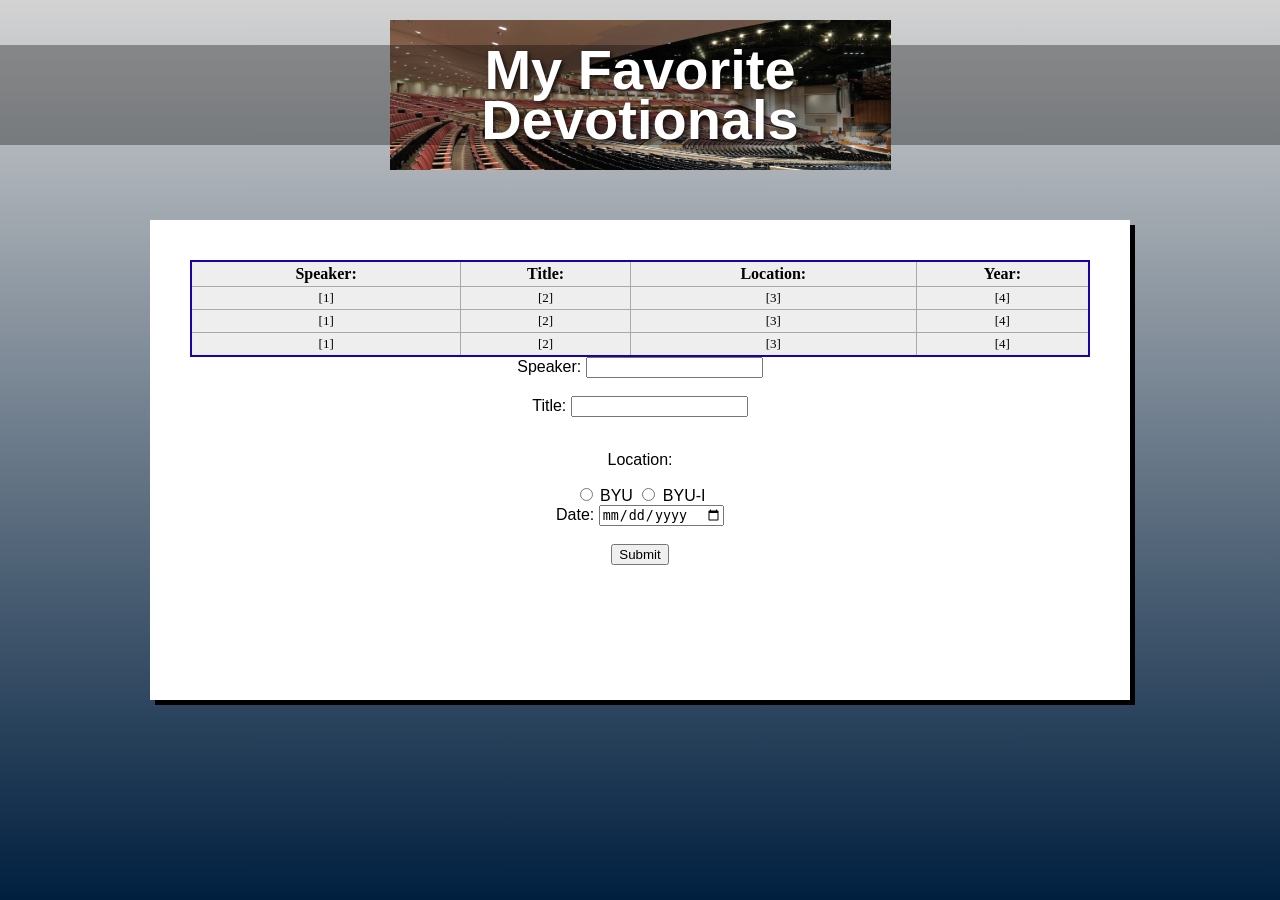
<file: ice/favorite_devo/favdevo.html>
<!DOCTYPE html>
<html lang="en">
<head>
  <meta charset="UTF-8" />
  <meta name="viewport" content="width=device-width, initial-scale=1.0"/>
  <title>My Favorite Devotionals</title>
  <link rel="stylesheet" href="styles/styles.css" />
</head>
<body>
  <div class="container">
    <header class="header">
      <div class="header-image">
        <h1>My Favorite<br>Devotionals</h1>
      </div>
    </header>
    <main>
      <div class="content-box">
        <table class="devo_table">
          <th>Speaker:</th>
          <th>Title:</th>
          <th>Location:</th>
          <th>Year:</th>
          <tr>
            <td>[1]</td>
            <td>[2]</td>
            <td>[3]</td>
            <td>[4]</td>
          </tr>
          <tr>
            <td>[1]</td>
            <td>[2]</td>
            <td>[3]</td>
            <td>[4]</td>
          </tr>
          <tr>
            <td>[1]</td>
            <td>[2]</td>
            <td>[3]</td>
            <td>[4]</td>
          </tr>
        </table>
        <form class="add">
          <label for="speaker">Speaker:</label>
          <input type="text" name="speaker" id="speaker">
          <br><br>
          <label for="title">Title:</label>
          <input type="text" name="title" id="title">
          <br><br>
          <!-- <label for="location">Location:</label>
          <input type="text" name="location" id="location">
          <br> -->
          <p>Location:</p>
          <input type="radio" id="BYU" name="local" value="BYU">
          <label for="BYU">BYU</label>
          <input type="radio" id="BYU-I" name="local" value="BYU-I">
          <label for="BYU-I">BYU-I</label>
          <br>
          <!-- <label for="year">Year:</label>
          <input type="text" name="year" id="year">
          -->
          <label for="year">Date:</label>
          <input type="date" id="year" name="year">

          <br><br>
          <input type="submit" value="Submit">
        </form>
      </div>
    </main>
  </div>
</body>
</html>
</file>
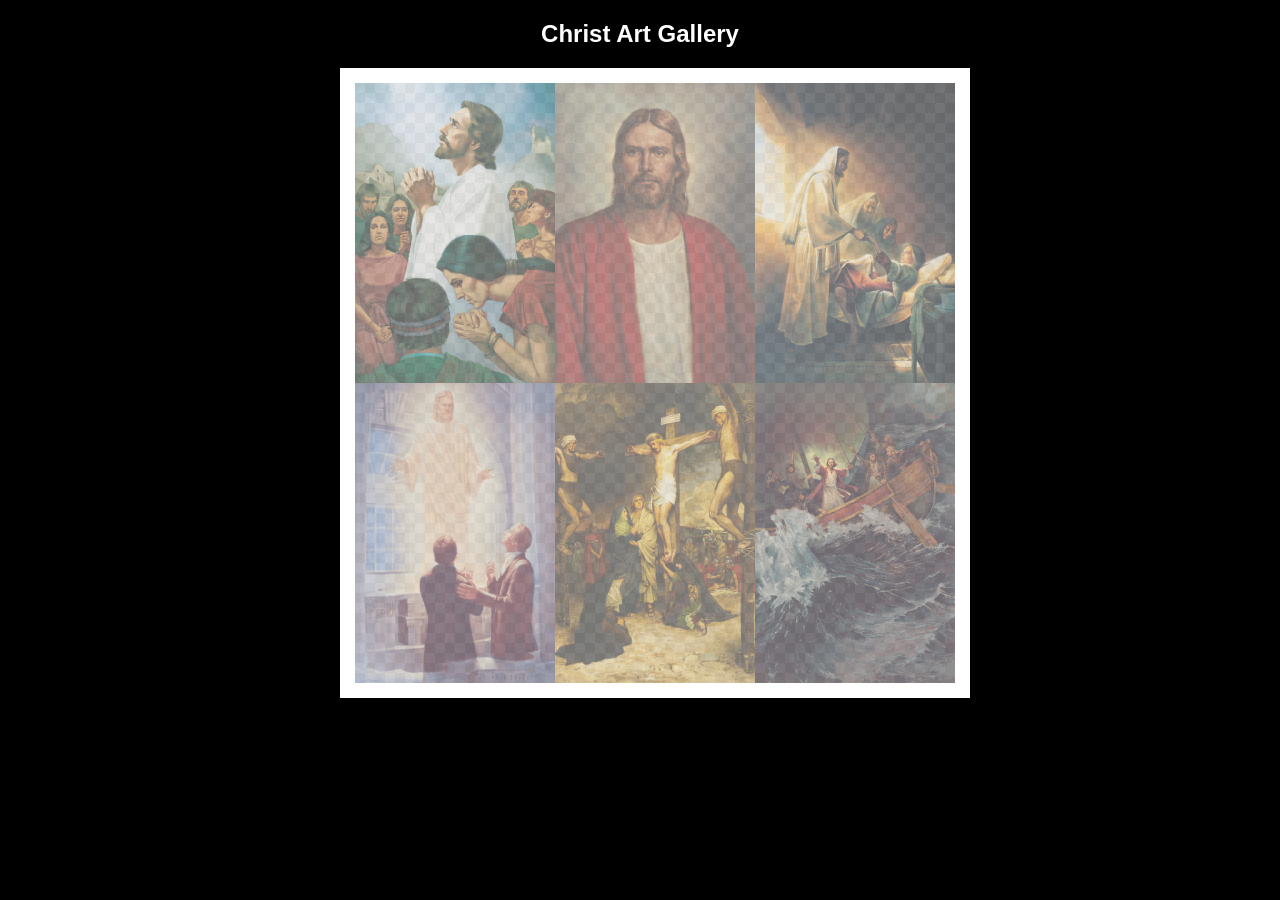
<file: ice/gallery/gallery.html>
<!DOCTYPE html>
<html lang="en">
<head>
    <meta charset="UTF-8">
    <meta name="viewport" content="width=device-width, initial-scale=1.0">
    <title>Images of Christ</title>
    <style>
        body {
            background: black;
        }
        #wrapper{
            width: 600px;
            margin: 0 auto;
        }
        nav {
            color: white;
            text-align: center;
            font-family: Haettenschweiler, 'Arial Narrow Bold', sans-serif;
        }
        #gallery{
            display: grid;
            grid-template-columns: 200px 200px 200px;
            border: 15px solid rgb(255, 255, 255);
            width: 100%;
            background-color: #ddd;
            background-image:
                linear-gradient(45deg, #ccc 26%, transparent 26%), 
                linear-gradient(135deg, #ccc 26%, transparent 26%),
                linear-gradient(45deg, transparent 75%, #ccc 75%),
                linear-gradient(135deg, transparent 75%, #ccc 75%);
            background-size: 20px 20px; /* Must be a square */
            background-position: 0 0, 10px 0, 10px -10px, 0px 10px; 
            
        }
        #gallery a {
            cursor: url('images/christus.png'), pointer;
        }
        #gallery img {
            /* make a thumbnail of the image that is 200x300 
               instead of using width and height here to help the page load faster */
            width: 200px; 
            height: 300px;

            opacity:50%;
            display:block;
        }
        #gallery img:hover{
            opacity: 100%;
        }
    </style>
</head>
<body>
    <div id="wrapper">
        <nav>
            <h1>Christ Art Gallery</h1>
        </nav>
        <main>
            <div id="gallery">
                <a href="images/big/img1.png"><img src="images/small/img1.png" alt="optimized file size" ></a>
                <a href="images/big/img2.png"><img src="images/small/img2.png" alt="huge file size" ></a>
                <a href="images/big/img3.png"><img src="images/small/img3.png" alt="huge file size" ></a>
                <a href="images/big/img4.png"><img src="images/big/img4.png" alt="huge file size" ></a>
                <a href="images/big/img5.png"><img src="images/small/img5.png" alt="huge file size" ></a>
                <a href="images/big/img6.png"><img src="images/small/img6.png" alt="huge file size" ></a>
            </div>
        </main>
    </div>
</body>
</html>
</file>
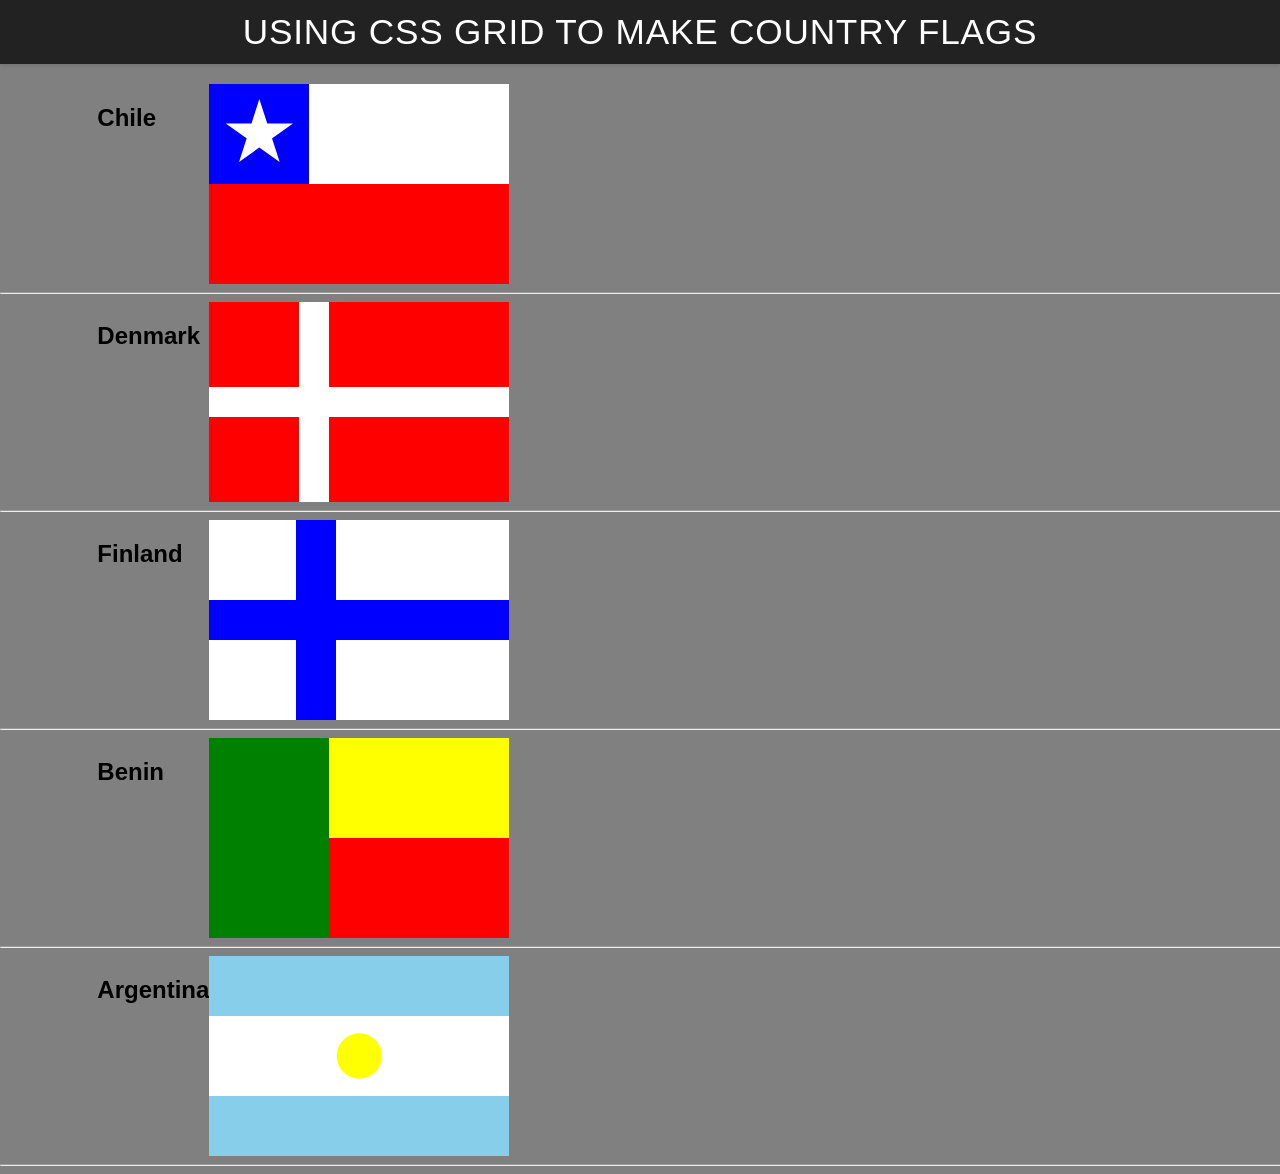
<file: ice/grid_flags/flags.html>
<!DOCTYPE html>
<html lang="en">

<head>
    <meta charset="UTF-8">
    <meta name="viewport" content="width=device-width, initial-scale=1.0">
    <title>Flag</title>
    <style>
        body {
            margin: 0;
            font-family: 'Helvetica Neue', sans-serif;
            background-color: gray;
        }

        header {
            background-color: #222;
            color: #fff;
            padding: 0.75rem 1.5rem;
            display: flex;
            align-items: center;
            justify-content: center;
            font-size: 1.1rem;
            letter-spacing: 0.05rem;
            text-transform: uppercase;
            box-shadow: 0 2px 4px rgba(0, 0, 0, 0.1);
        }

        header h1 {
            margin: 0;
            font-weight: 400;
        }
        main {
            display: grid;
            grid-template-columns: .1fr .1fr 1fr .1fr;
            margin-top: 20px;
        }
        hr {
            width: 100%;
            grid-column: 1 / 5;
        }
        h2 {
            grid-column: 2/3;
        }

        .star {
            width: 70px;
            aspect-ratio: 1;
            background: white;
            clip-path: polygon(50% 0, 79% 90%, 2% 35%, 98% 35%, 21% 90%);
        }

        #blue {
            background: blue;
            grid-column: 1 / 2;
            display: grid;
            align-items: center;
            justify-items: center;
        }

        #white {
            background: white;
            grid-column: 2 / 4;
        }

        #red {
            background: red;
            grid-column: 1 / 4;
        }

        #chile {
            display: grid;
            grid-template-columns: 1fr 1fr 1fr;
            grid-template-rows: 1fr 1fr;
            height: 200px;
            width: 300px;
        }

        #dred1 {
            background: red;
            grid-column: 1 / 2;
        }

        #dred2 {
            background: red;
            grid-column: 2 / 3;
        }

        #dred3 {
            background: red;
            grid-column: 1 / 2;
            grid-row: 2 / 3;
        }

        #dred4 {
            background: red;
            grid-column: 2 / 3;
            grid-row: 2 / 3;
        }

        #denmark {
            display: grid;
            grid-template-columns: 1fr 2fr;
            grid-template-rows: 1fr 1fr;
            grid-gap: 30px;
            height: 200px;
            width: 300px;
            background: white;
        }

         #fwhite1 {
            background: white;
            grid-column: 1 / 2;
        }

        #fwhite2 {
            background: white;
            grid-column: 2 / 3;
        }

        #fwhite3 {
            background: white;
            grid-column: 1 / 2;
            grid-row: 2 / 3;
        }

        #fwhite4 {
            background: white;
            grid-column: 2 / 3;
            grid-row: 2 / 3;
        }

        #finland {
            display: grid;
            grid-template-columns: 1fr 2fr;
            grid-template-rows: 1fr 1fr;
            grid-gap: 40px;
            height: 200px;
            width: 300px;
            background: blue;
        }

        #bgreen {
            background: green;
            grid-column: 1 / 2;
            grid-row: 1 / 3;
        }

        #byellow {
            background: yellow;
            grid-column: 2 / 3;
        }

        #bred {
            background: red;
            grid-column: 2 / 3;
            grid-template-rows: 2 / 3;
        }

        #benin {
            display: grid;
            grid-template-columns: 1.6fr 2.4fr;
            grid-template-rows: 1fr 1fr;
            height: 200px;
            width: 300px;
        }

        #celeste1 {
            grid-column: 1/4;
            grid-row: 1 / 2;
            background: skyblue;
        }

        #blanco {
            grid-column: 2/3;
            grid-row: 2 / 3;
            background: white;
        }

        #celeste2 {
            grid-column: 1/4;
            grid-row: 3 / 4;
            background: skyblue;
        }

        .sol {
            aspect-ratio: 1.25;
            background: yellow;
            clip-path: circle(25.0% at 50% 50%);
        }

        #argentina {
            display: grid;
            grid-template-columns: 1fr 1fr 1fr;
            grid-template-rows: 1fr 1fr 1fr;
            height: 200px;
            width: 300px;
            background: white;
        }

        
    </style>
</head>

<body>
    <header>
        <h1>Using CSS Grid to make Country Flags</h1>
    </header>
    <main>
        <h2>Chile</h2>
        <div id="chile">
            <div id="blue">
                <div class="star"></div>
            </div>
            <div id="white"></div>
            <div id="red"></div>
        </div>
        <hr>

        <h2>Denmark</h2>
        <div id="denmark">
            <div id="dred1"></div>
            <div id="dred2"></div>
            <div id="dred3"></div>
            <div id="dred4"></div>
        </div>
        <hr>

        <h2>Finland</h2>
        <div id="finland">
            <div id="fwhite1"></div>
            <div id="fwhite2"></div>
            <div id="fwhite3"></div>
            <div id="fwhite4"></div>
        </div>
        <hr>

        <h2>Benin</h2>
        <div id="benin">
            <div id="bgreen"></div>
            <div id="byellow"></div>
            <div id="bred"></div>
        </div>
        <hr>

        <h2>Argentina</h2>
        <div id="argentina">
            <div id="celeste1"></div>
            <div id="blanco">
                <div class="sol"></div>
            </div>
            <div id="celeste2"></div>
        </div>
        <hr>
    </main>
</body>

</html>
</file>
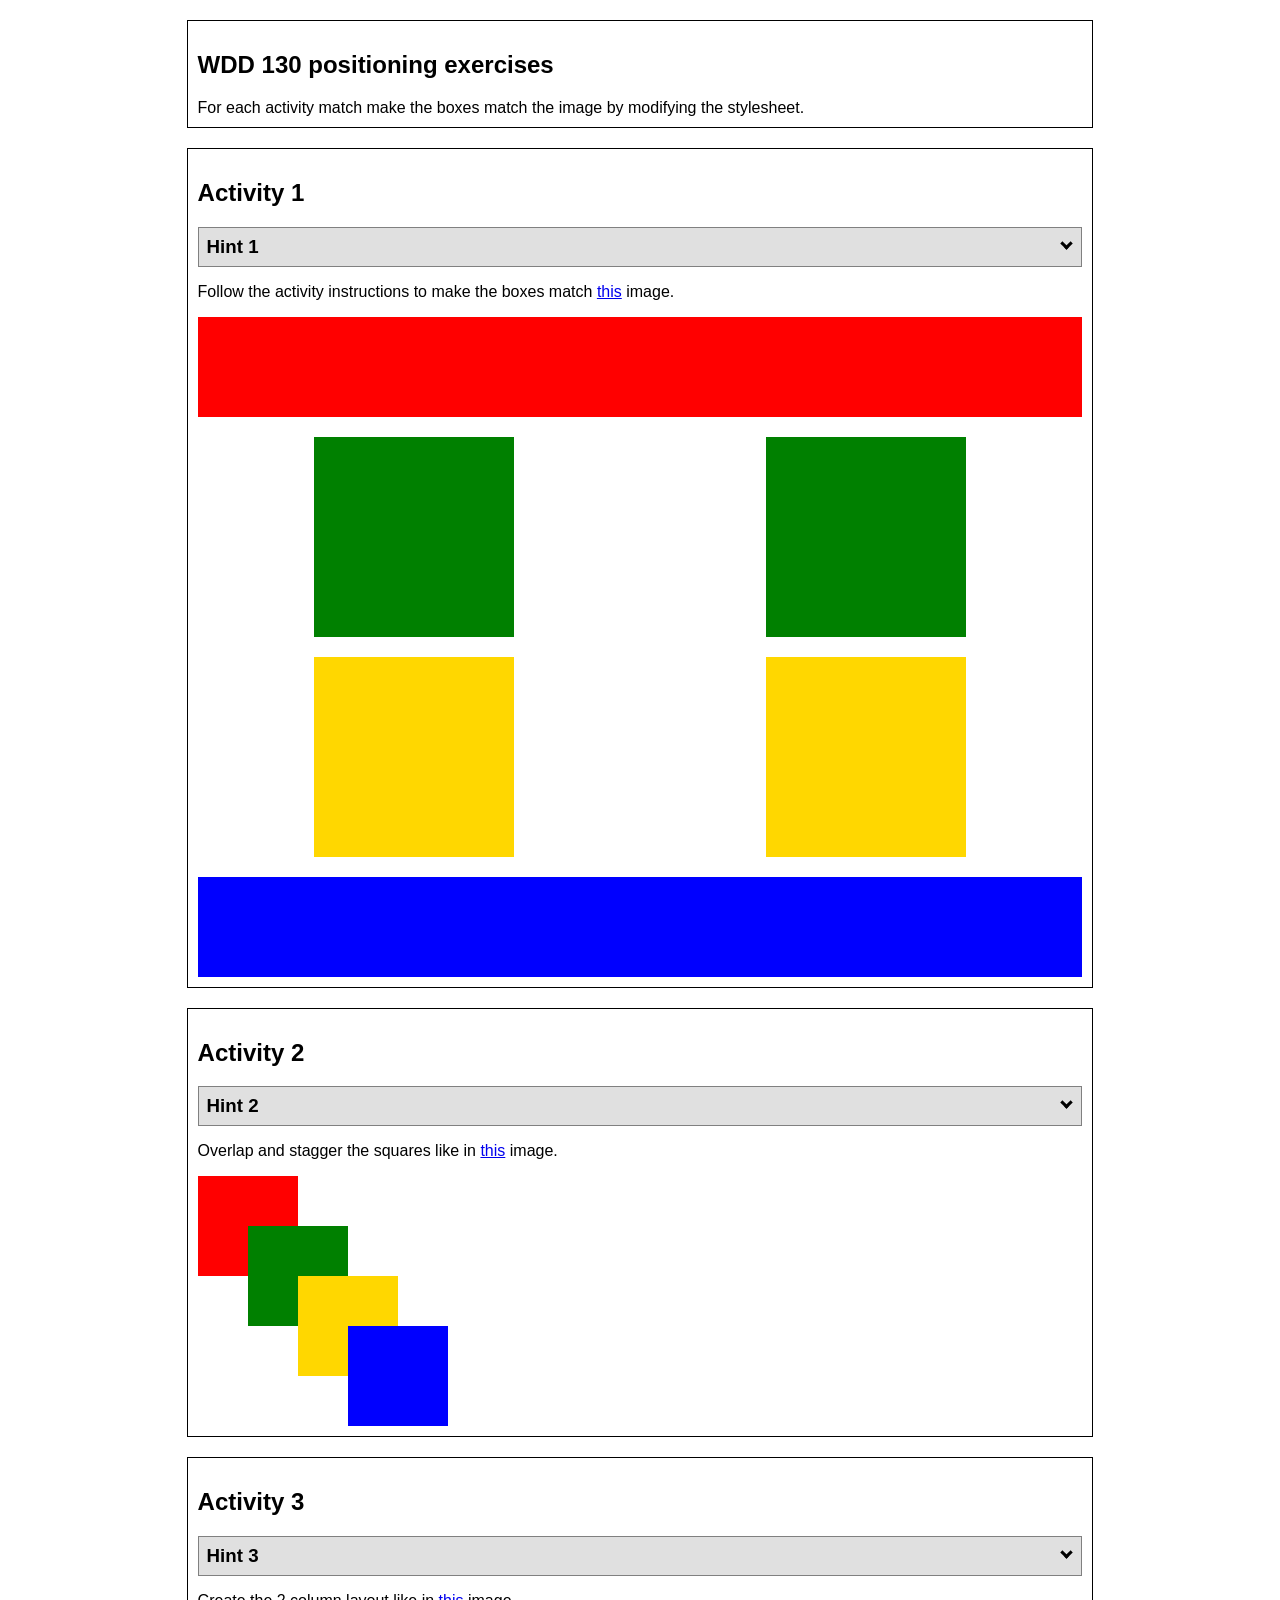
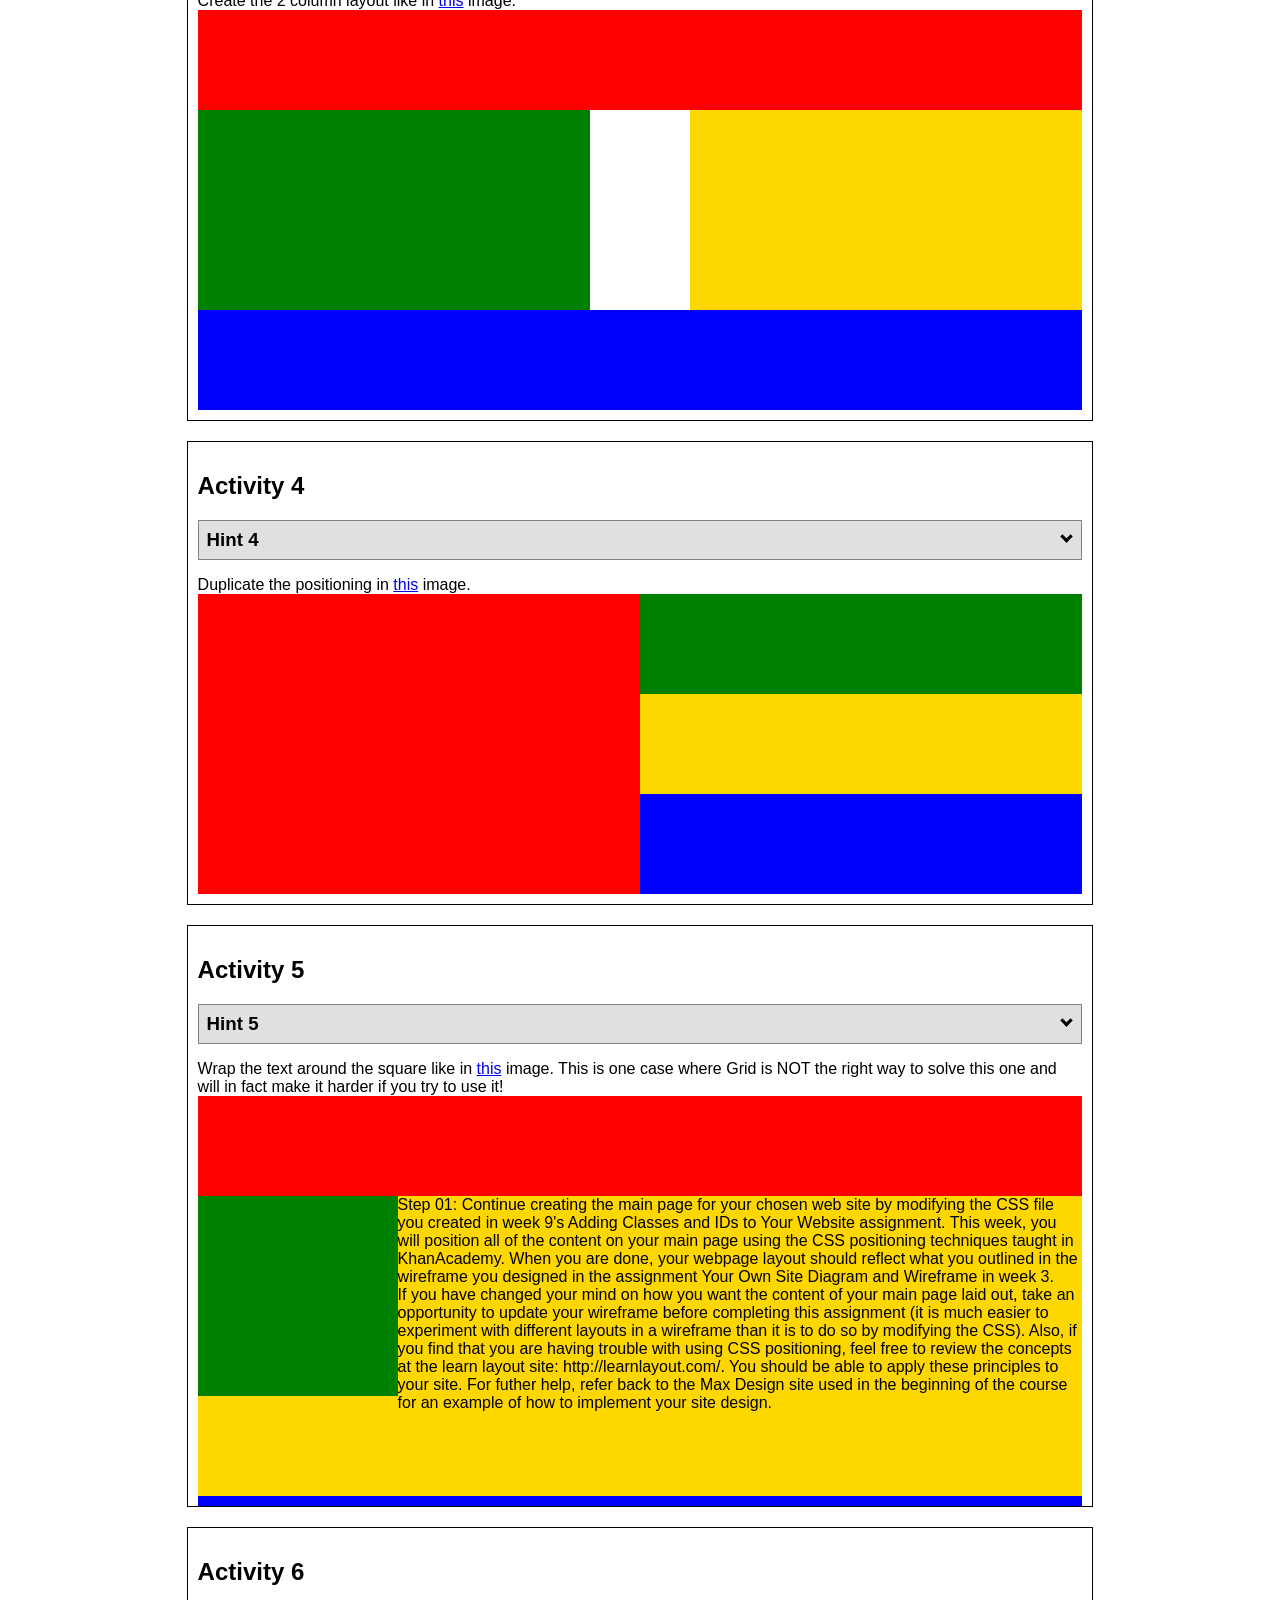
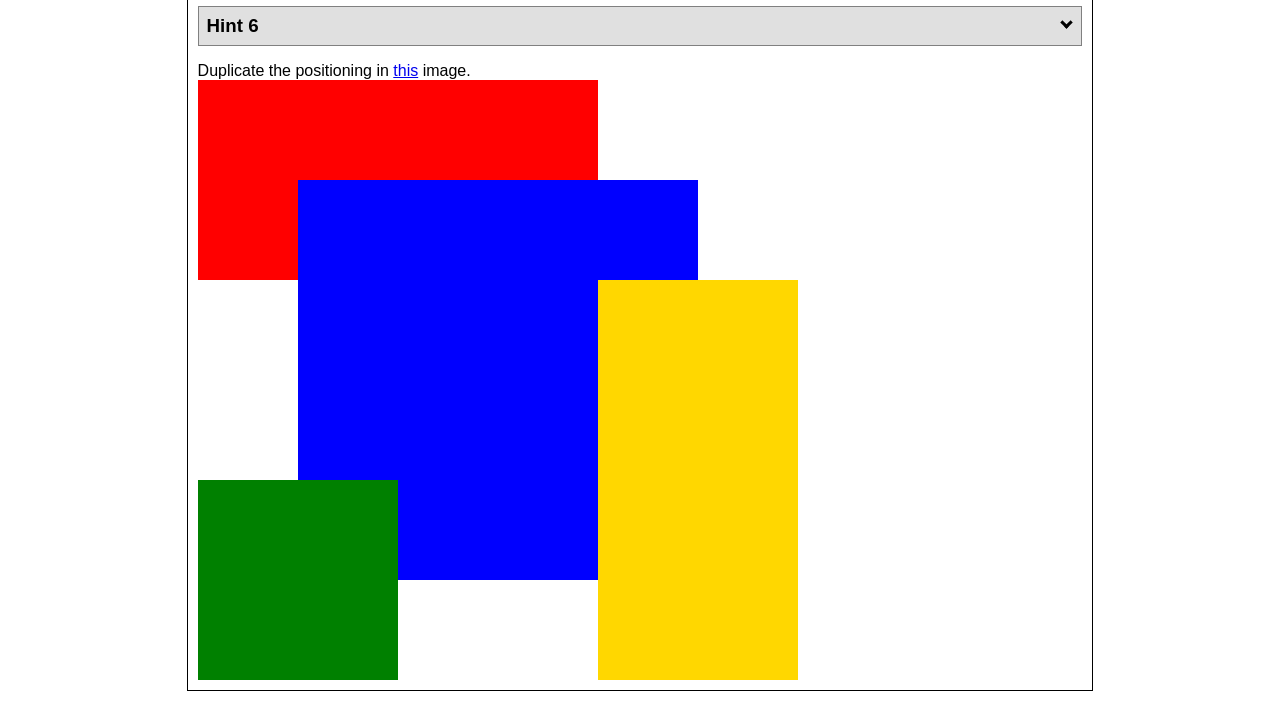
<file: ice/positioning/positioning.html>
<!DOCTYPE html>
<html lang="en">
  <head>
    <!-- HTML - Name: positioning.html -->
    <title>Positioning Activity</title>
    <link rel="stylesheet" type="text/css" href="positionstyles.css" />
  </head>
  <body>
    <div class="activity">
      <h2>WDD 130 positioning exercises</h2>
      For each activity match make the boxes match the image by modifying the stylesheet.</div>
    <div class="activity">
      <h2>Activity 1</h2>
      <section class="hint"><input type="checkbox" ><i></i> <h3>Hint 1</h3><div><p>Use the activity instructions for the firt activity</a></p></div></section>
      <p>Follow the activity instructions to make the boxes match  <a href="images/example1.png" target="_blank">this</a> image.</p>
      <div class="content1" >
        <div class="red1" ></div>
        <div class="green1" ></div>
        <div class="green1" ></div>
        <div class="yellow1"></div>
        <div class="yellow1"></div>
        <div class="blue1"></div>
      </div>
    </div>
    <div class="activity">
      <h2>Activity 2</h2>
      <section class="hint"><input type="checkbox" > <h3>Hint 2</h3><i></i><div>
      <ul>
      <li>grid-template-columns: 50px 50px 50px 50px 50px </li></ul></div></section>
      <p>Overlap and stagger the squares like in <a href="images/example2.png" target="_blank">this</a> image.</p>
      <div class="content2" >
        <div class="red2" ></div>
        <div class="green2" ></div>
        <div class="yellow2"></div>
        <div class="blue2"></div>
      </div>
    </div>
    <div class="activity">
      <h2>Activity 3</h2>
      <section class="hint"><input type="checkbox" > <h3>Hint 3</h3><i></i><div><p>This one is going to be best solved with CSS Grid. Remember to make the boxes the right width first...then start moving them around. </p><h4>Properties used:</h4><ul><li>display:grid;</li><li>grid-template-columns:</li><li>grid-column-gap:</li>
        <li>grid-column:</li>  </ul></div></section>
      Create the 2 column layout like in <a href="images/example3.png" target="_blank">this</a>  image.
      <div class="content3" >
        <div class="red3" ></div>
        <div class="green3" ></div>
        <div class="yellow3"></div>
        <div class="blue3"></div>
      </div>
    </div>
    <div class="activity">
      <h2>Activity 4</h2>
      <section class="hint"><input type="checkbox" > <h3>Hint 4</h3><i></i><div><p>For the others we have been primarily concerned with width. For this one you will need to adjust height as well. </p><h4>Properties used:</h4><ul><li>display:grid;</li><li>grid-template-columns:</li><li>grid-row:</li></ul></div></section>
      Duplicate the positioning in <a href="images/example4.png" target="_blank">this</a> image. 
      <div class="content4" >
        <div class="red4" ></div>
        <div class="green4" ></div>
        <div class="yellow4"></div>
        <div class="blue4"></div>
      </div>
    </div>

    <div class="activity">
      <h2>Activity 5</h2>
      <section class="hint"><input type="checkbox" > <h3>Hint 5</h3><i></i><div><p>Grid is <strong>not</strong> the right way to do this.  In fact there is only one way to really do that...and that is with float. Remember that we float the thing we want the text to wrap around.  Also remember to start by making all the shapes the right size and shape.</p><h4>Properties used:</h4><ul><li>float: left;</li></ul></div></section>
      Wrap the text around the square like in <a href="images/example5.png" target="_blank">this</a> image. This is one case where Grid is NOT the right way to solve this one and will in fact make it harder if you try to use it!
      <div class="content5" >
        <div class="red5" ></div>
        <div class="green5" ></div>
        <div class="yellow5">Step 01: Continue creating the main page for your chosen web site by modifying the CSS file you created in week 9's Adding Classes and IDs to Your Website assignment. This week, you will position all of the content on your main page using the CSS positioning techniques taught in KhanAcademy. When you are done, your webpage layout should reflect what you outlined in the wireframe you designed in the assignment Your Own Site Diagram and Wireframe in week 3. <br />
          If you have changed your mind on how you want the content of your main page laid out, take an opportunity to update your wireframe before completing this assignment (it is much easier to experiment with different layouts in a wireframe than it is to do so by modifying the CSS). Also, if you find that you are having trouble with using CSS positioning, feel free to review the concepts at the learn layout site: http://learnlayout.com/. You should be able to apply these principles to your site. For futher help, refer back to the Max Design site used in the beginning of the course for an example of how to implement your site design.</div>
        <div class="blue5"></div>
      </div>
    </div>
    <div class="activity">
      <h2>Activity 6</h2>
      <section class="hint"><input type="checkbox" > <h3>Hint 6</h3><i></i><div><p>This one is all about visualizing the grid behind the layout. If you are having a hard time doing that first: all the sizes are even multiples of 100, and second here is another example with the lines drawn: <a href="images/example6-hint.png" target="_blank">example 6 with lines</a>. For this one you will find it easiest if you use px for the column width. You can also use <kbd>z-index</kbd> to control the element layering.    </p><h4>Properties used:</h4><ul><li>display:grid;</li><li>grid-template-columns:</li><li>grid-column:</li><li>grid-row:</li><li><a href="https://www.w3schools.com/cssref/pr_pos_z-index.asp" target="_blank">z-index:</a></li></ul></div></section>
      Duplicate the positioning in <a href="images/example6.png" target="_blank">this</a> image.
      <div class="content6" >
        <div class="red6" ></div>
        <div class="green6" ></div>
        <div class="yellow6"></div>
        <div class="blue6"></div>
      </div>
    </div>
  </body>
</html>
</file>
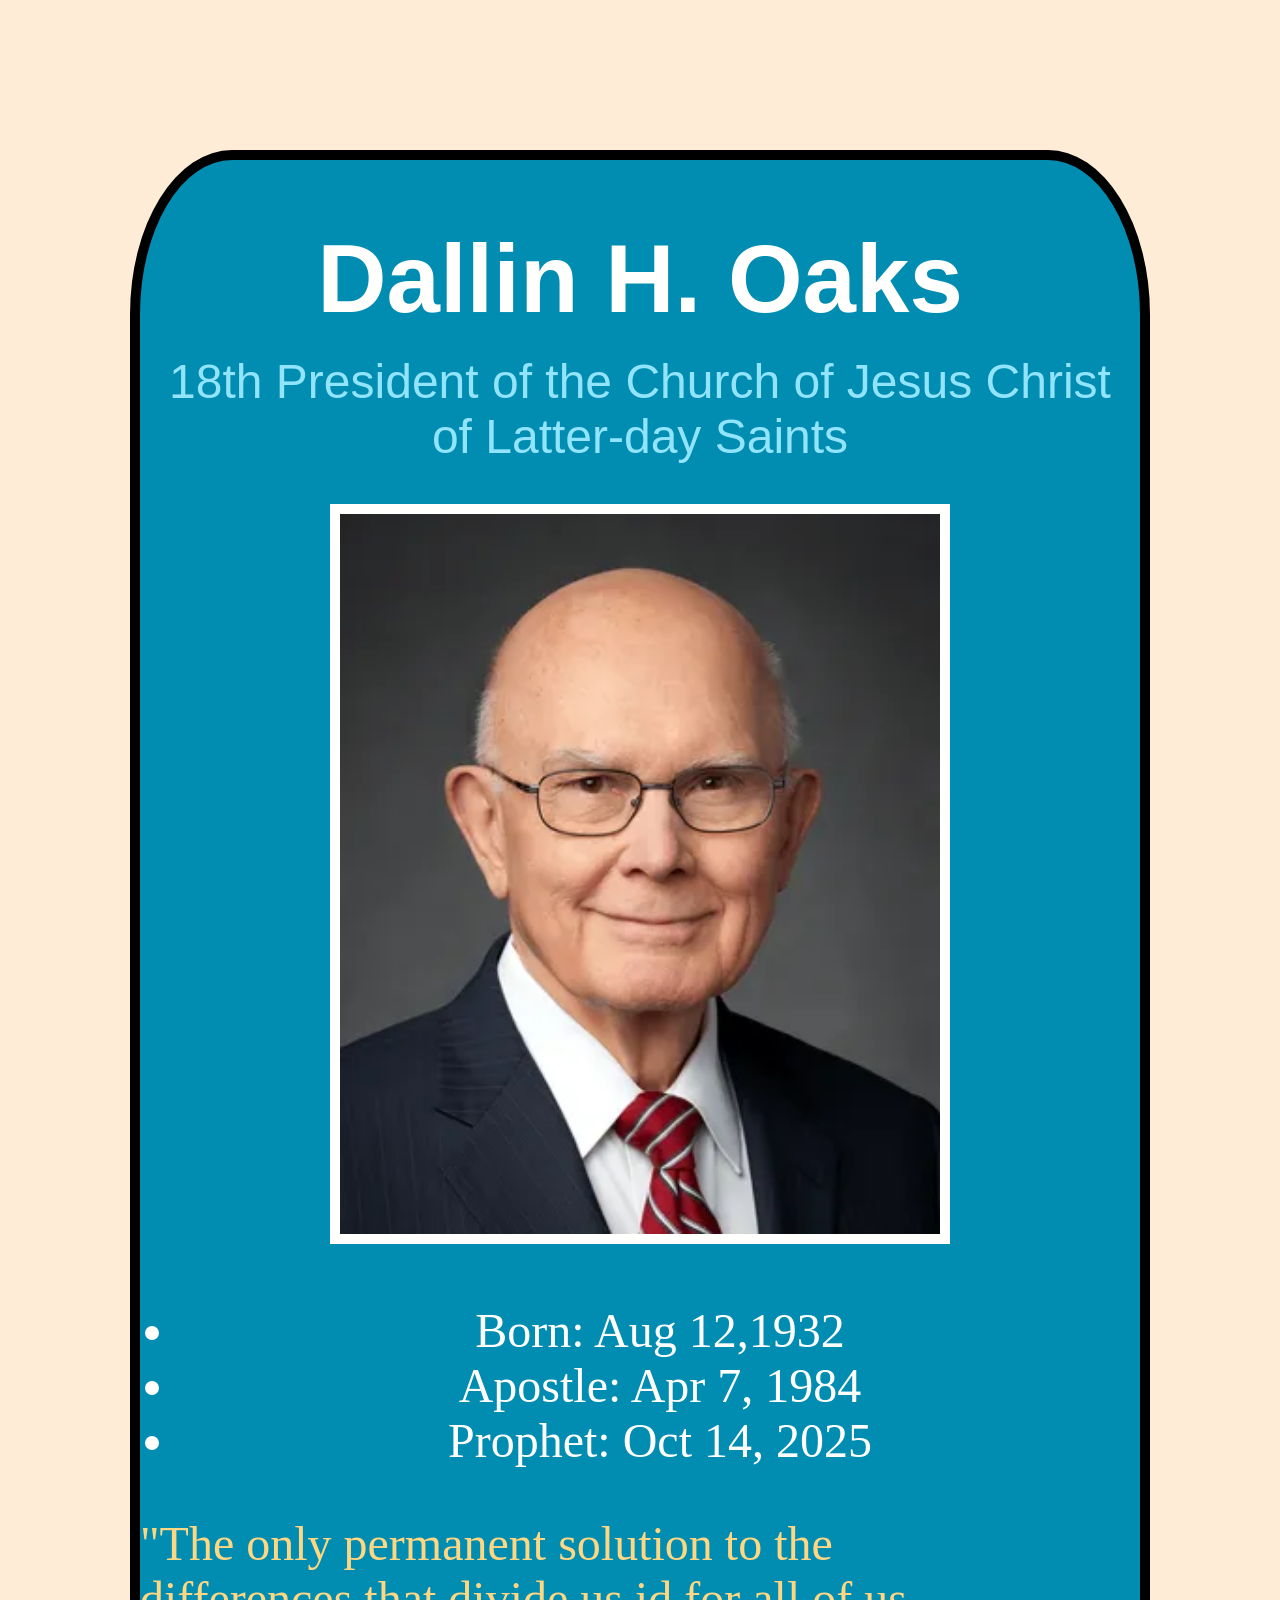
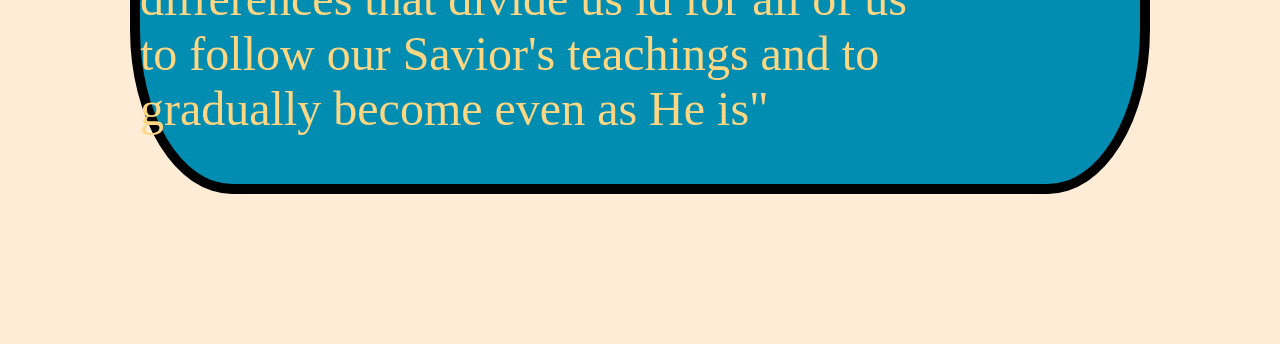
<file: ice/prophet_cards/oaks.html>
<!DOCTYPE html>
<html lang="en">
<head>
    <meta charset="UTF-8">
    <meta name="viewport" content="width=device-width, initial-scale=1.0">
    <title>Dallin H. Oaks</title>
    <style>
        /* Insert styles here, this is called an internal stylesheet  */
        body {
            background: #FFECD7;
            font-size: 3em;
        }
        #main-card {
            max-width: 1000px;
            margin: 150px auto;
            border: 10px solid black;
            border-radius: 10%;
            background-color: #008db1;
            text-align: center;
        }
        h1 {
            font-family: Helvetica;
            color: #fffffe;
            margin-bottom: 20px;
        }
        .subtitle {
            display: block;
            justify-self: center;
            /*width: 50%;*/
            font-family: Helvetica;
            color: #91e4fb;
            text-decoration: none;
            margin: 20px;
            
        }
        .subtitle:hover {
            text-decoration: underline;
        }
        img {
            border: 10px solid #fffffe;
            margin-top: 20px;
            width: 60%;
        }
        ul {
            display: block;
            justify-self: center;
            
            color: #fffffe;
        }
        #cursive {
            font-family: "Brush Script MT";
            color: #ffd783;
            display: block;
            justify-self: center;
            width: 80%;
            text-align: start;
        }
    </style>
</head>
<body>
    <!-- Insert HTML elements here -->
     <div id="main-card">
        <h1>
            Dallin H. Oaks
        </h1>
        <a class="subtitle" href="https://www.churchofjesuschrist.org/?lang=eng">
            18th President of the Church of Jesus Christ of Latter-day Saints
        </a>
        <img src="images/oaks.webp" alt="Photo of President Oaks">
        <ul>
            <li>Born: Aug 12,1932</li>
            <li>Apostle: Apr 7, 1984</li>
            <li>Prophet: Oct 14, 2025</li>
        </ul>
        <p id="cursive">
            "The only permanent solution to the differences that divide us id for all of us to follow our Savior's teachings and to gradually become even as He is"
        </p>
     </div>
</body>
</html>
</file>
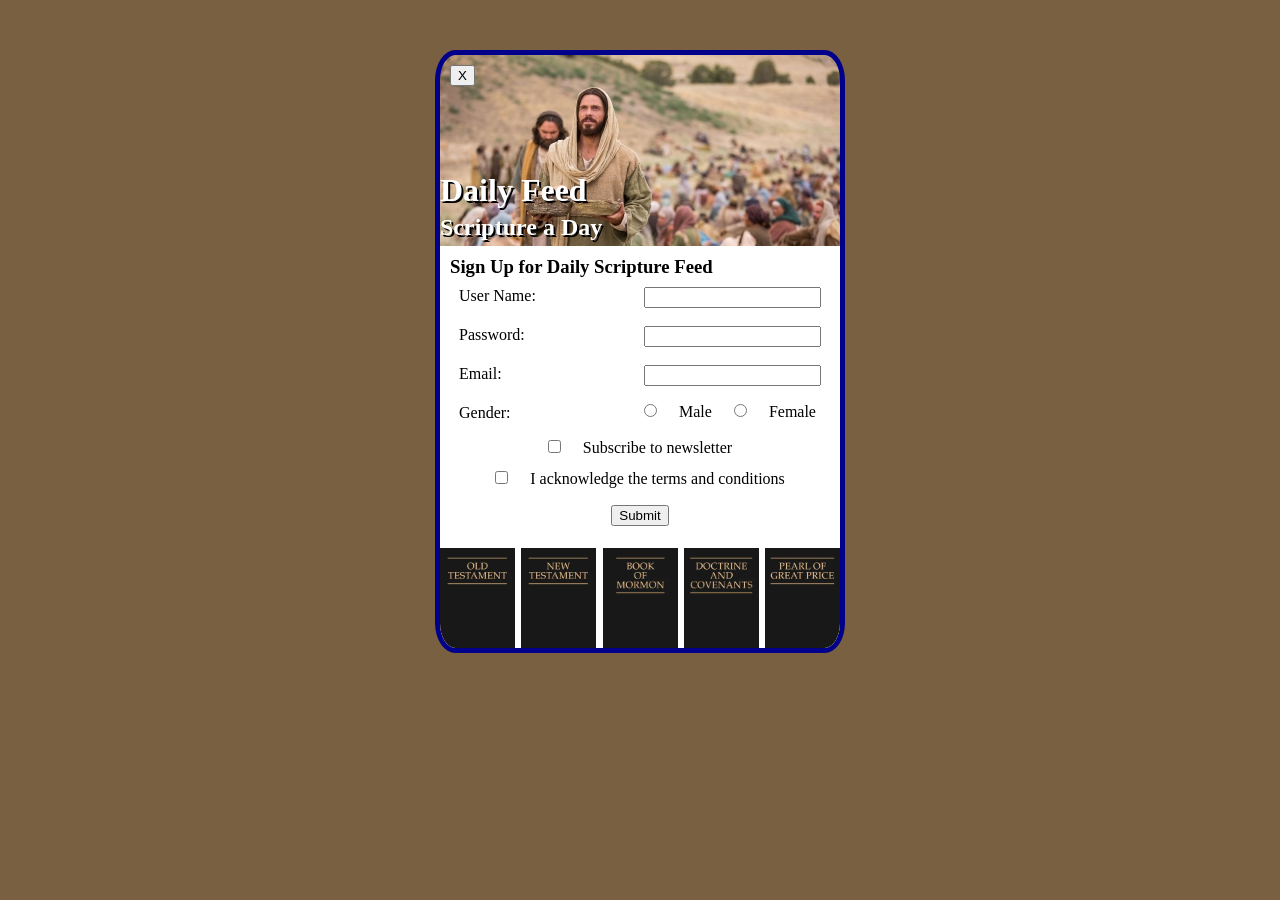
<file: ice/signup/signup.html>
<!DOCTYPE html>
<html lang="en">

<head>
    <meta charset="UTF-8">
    <meta name="viewport" content="width=device-width, initial-scale=1.0">
    <title>Daily Feed Sign Up</title>

    <style>
        * {
            margin: 0;
        }

        body {
            background: rgb(120, 96, 64);
        }

        #closeBtn {
            margin: 10px;
        }

        #formContainer {
            background-image: url(images/jesus_feeds_5000.jpg);
            margin: 50px auto;
            border: 5px solid darkblue;
            border-radius: 5%;
            width: 400px;
            overflow: hidden;
        }

        #top-div {
            height: 150px;
            place-content: end center;
            place-items:  center;
        }

        #top-div h1, #top-div h2 {
            color: white;
            text-shadow: 2px 2px black;
            margin-bottom: 5px;
        }

        #mid-div {
            background-color: white;
            padding: 10px;
            place-content: center;
            place-items: center;
        }

        #myForm {
            display: grid;
            grid-template-columns: 1fr 1fr;
        }

        #myForm label, #myForm input {
            margin: 9px;
        }

        #news-sect, #cond-sect, #submit {
            place-self: center;
            grid-column: 1/3;
        }

        #submit {
            margin: 12px;
        }

        #foot-div {
            display: flex;
            justify-content: space-between;
            background-color: white;
        }

        #foot-div img {
            max-width: 75px;
        }


    </style>




</head>

<body>
    <div id="formContainer">
        <button type="button" id="closeBtn">X</button>

        <div id="top-div">
            <h1>Daily Feed</h1>
            <h2>Scripture a Day</h2>
        </div>

        <div id="mid-div">

            <h3>Sign Up for Daily Scripture Feed</h3>

            <form id="myForm">
                
                <label for="username">User Name:</label>
                <input type="text" id="username" name="username" required>

                <label for="password">Password:</label>
                <input type="password" id="password" name="password" required>

                <label for="email">Email:</label>
                <input type="email" id="email" name="email" required>

                <label>Gender:</label>
                <div>
                    <input type="radio" id="male" name="gender" value="male" required>
                    <label for="male">Male</label>
                    <input type="radio" id="female" name="gender" value="female" required>
                    <label for="female">Female</label>
                </div>

                <section id="news-sect">
                    <input type="checkbox" id="newsletter" name="newsletter">
                    <label for="newsletter">Subscribe to newsletter</label>
                </section>

                <section id="cond-sect">
                    <input type="checkbox" id="conditions" name="conditions" required>
                    <label for="conditions">I acknowledge the terms and conditions</label>
                </section>

                <section id="submit">
                    <button type="submit">Submit</button>
                </section>
            </form>
        </div>

        <div id="foot-div">
            <img src="images/old_testament.webp" alt="old_testament" id="old_testament">
            <img src="images/new_testament.webp" alt="new_testament" id="new_testament">
            <img src="images/book_of_mormon.webp" alt="book_of_mormon" id="book_of_mormon">
            <img src="images/doctrine_and_covenants.webp" alt="doctrine_and_covenants" id="doctrine_and_covenants">
            <img src="images/pearl_of_great_price.webp" alt="pearl_of_great_price" id="pearl_of_great_price">
        </div>

    </div>

    <div id="output"></div>

    <script>
        // Here is some Javascript to start looking forward to wdd131
        document.getElementById("closeBtn").addEventListener("click", function () {
            document.getElementById("formContainer").style.display = "none";
         });
        const form = document.getElementById('myForm');
        const output = document.getElementById('output');

        form.addEventListener('submit', function (event) {
            event.preventDefault(); // Stop form from actually submitting

            const formData = new FormData(form);
            const entries = [];

            for (const [key, value] of formData.entries()) {
                if (key == "password") {
                    entries.push(`<strong>${key}</strong>: ${value} (you should probably encrypt the password)`);
                } else {
                    entries.push(`<strong>${key}</strong>: ${value}`);
                }
            }

            output.innerHTML = `
            <br>  
            <h3>Here is the data that would be sent to the server:</h3>
            <ul>
                ${entries.map(item => `<li>${item}</li>`).join('')}
            </ul>
            `;
                });
    </script>

</body>

</html>
</file>
<file: styles.css>
body {
background-color: #d4d6d6;
}

#content {
    background-color: #008080;
    max-width: 1200px;
    border: solid black;
    margin: auto;
}

header {
    display: grid;
    grid-template-columns: 1fr 3fr 1fr;
    grid-template-rows: 1fr 1fr 1fr;
    background-color: #80ffff;
}

#logo-link {
    place-self: center;
    grid-area: 1/1/3/2;
    margin: 10px;
}

#page-title {
    place-self: end center;
}

#page-subtitle {
    grid-row: 2;
    place-self: start center;
}

#mountain-peak {
    grid-area: 3/1/4/4;
    display: grid;
    grid-template-rows: 1fr 1fr;
    background-color: white;
    clip-path: polygon(0 5%, 6% 0, 9% 2%, 12% 10%, 15% 30%, 18% 19%, 23% 8%, 27% 0, 31% 8%, 36% 0, 40% 10%, 43% 15%, 46% 20%, 49% 41%, 52% 25%,
    56% 12%, 59% 4%, 62% 0, 65% 8%, 67% 16%, 70% 13%, 72% 2%, 75% 0, 78% 4%, 81% 10%, 84% 4%, 86% 5%, 89% 0, 93% 5%, 95% 9%, 98% 15%, 100% 18%,
    100% 100%, 0 100%);
}

#home-nav, #wwr-nav, #ice-nav, #mario-nav {
    grid-row: 2/3;
    place-self: end center;
    text-decoration: none;
    color: black;
}

#home-nav:hover, #wwr-nav:hover, #ice-nav:hover, #mario-nav:hover {
    color: blue;
}

#snow-transition {
    height: 100px;
    background-color: white;
    clip-path: polygon(0% 0%, 0 54%, 4% 61%, 6% 70%, 8% 60%, 10% 51%, 12% 46%, 15% 52%, 17% 60%, 20% 71%, 25% 80%, 24% 69%, 24% 58%, 27% 60%,
    31% 67%, 33% 57%, 36% 50%, 38% 57%, 39% 68%, 41% 59%, 43% 49%, 45% 53%, 46% 63%, 48% 72%, 50% 61%, 54% 57%, 53% 66%, 56% 63%, 58% 59%,
    60% 53%, 62% 55%, 65% 52%, 64% 61%, 62% 72%, 66% 65%, 69% 69%, 71% 62%, 72% 57%, 74% 52%, 76% 54%, 77% 61%, 81% 65%, 84% 68%, 82% 56%,
    85% 47%, 87% 52%, 89% 58%, 92% 62%, 95% 64%, 96% 56%, 98% 55%, 100% 47%, 100% 0);
    grid-column: 1/11;
}

.home-grid {
    display: grid;
    grid-template-columns: repeat(10, 1fr);
}

.ice-grid {
    display: grid;
}

main section, main a{
    text-align: center;
    text-decoration: none;
    color: black;
    
}

main section img, main a img{
    box-sizing: border-box;
}

#report_content {
    margin: auto;
    max-width: 80%;
}

.card-img {
    margin-top: 50px;
    border: 10px solid black;
    width: 100%;
    transition: transform .5s;
    box-shadow: 5px 5px 10px #6f7364;
}

.card-img:hover, .side-link:hover, .ice-tab:hover {
    opacity: .6;
    transform: scale(1.1);
}

.mario-link {
    cursor: url('images/high_five_cursor.png'), pointer;
    width: 100%;
    transition: transform .5s;
}

.wwr-card {
    grid-column: 2/4;
    grid-row: 2/3;
}


.ice-card {
    grid-column: 5/7;
    grid-row: 2/3;
}

.mario-card {
    grid-column: 8/10;
    grid-row: 2/3;
}

.side-card{
    grid-column: 2/5;
    grid-row: 2/3;
}

.side-desc {
    text-align: center;
    place-self: center;
    grid-column: 6/10;
    grid-row: 2/3;
}

.side-link {
    width: 100%;
    transition: transform .5s;
}

#ice-title {
    margin: 50px;
}

.ice-tab {
    display: grid;
    grid-template-columns: 1fr 2fr 1fr 3fr 1fr;
    grid-template-rows: 1fr 1fr;
    border: solid black;
    margin: 10px;
    margin-left: 60px;
    margin-right: 60px;
}

.ice-tab img, .poly-img {
    grid-column: 2/3;
    grid-row: 1/3;
    margin: 10px;
}

.ice-tab h2 {
    grid-column: 4/5;
    grid-row: 1/2;
    place-self: end center;
}

.ice-tab p {
    grid-column: 4/5;
    grid-row: 2/3;
}

 #celeste1 {
    grid-column: 1/4;
    grid-row: 1 / 2;
    background: skyblue;
}

#blanco {
    grid-column: 2/3;
    grid-row: 2 / 3;
    background: white;
}

#celeste2 {
    grid-column: 1/4;
    grid-row: 3 / 4;
    background: skyblue;
}

.sol {
    aspect-ratio: 1.25;
    background: yellow;
    clip-path: circle(25.0% at 50% 50%);
}

#flags-ice-tab-img {
    display: grid;
    grid-template-columns: 1fr 1fr 1fr;
    grid-template-rows: 1fr 1fr 1fr;
    height: 200px;
    width: 300px;
    background: white;
}

#pos-ice-tab-img {
  display: grid;
  grid-template-columns: repeat(5, 50px);
  grid-template-rows: repeat(5, 50px);
}
#red {
  width: 100px; 
  height: 100px; 
  background-color: red;
  grid-area: 1/1/3/3;
} 
#green { 
  width: 100px; 
  height: 100px; 
  background-color: green;
  grid-area: 2/2/4/4;
} 
#yellow {
  width: 100px; 
  height: 100px; 
  background-color: gold;
  grid-area: 3/3/5/5;
} 
#blue {
  width: 100px; 
  height: 100px; 
  background-color: blue; 
  grid-area: 4/4/6/6;
} 


#trees {
    height: 200px;
    background-color: rgb(44, 220, 44);
    clip-path: polygon(0 100%, 0 58%, 3% 9%, 6% 58%, 8% 23%, 9% 50%, 10% 37%, 12% 69%, 13% 53%, 15% 76%, 17% 46%, 19% 77%, 22% 56%, 25% 76%,
    27% 49%, 30% 80%, 32% 47%, 35% 81%, 37% 57%, 40% 81%, 43% 24%, 46% 82%, 49% 58%, 52% 82%, 53% 54%, 56% 81%, 58% 46%, 60% 82%, 61% 42%,
    66% 82%, 68% 53%, 72% 82%, 75% 46%, 78% 78%, 82% 41%, 86% 69%, 88% 33%, 90% 62%, 92% 23%, 94% 63%, 96% 14%, 100% 67%, 100% 100%);
    grid-column: 1/11;
    margin-bottom: -5px;
}

footer {
    background-color: rgb(44, 220, 44);
    display: grid;
    grid-template-rows: 1fr 1fr;
    place-content: center;
}

#sub-quote {
    text-align: end;
}

#fake-copyright {
    text-align: center;
}
</file>
<file: wwr/styles/style.css>
#content {
    max-width: 1600px;
    margin: 0 auto;    
}

nav a {
    text-align: center;
    color: white;
    text-decoration: none;
    padding: 35px;

}

nav {
    display: flex;
    justify-content: space-around;
}

nav a:hover {
    background-color: black;
    color: white;
    padding: 35px;
}

#hero {
    display: grid;
    grid-template-columns: 1fr 3fr 1fr;
    margin-top: -100px; 
}

#hero-box {
    grid-column: 1/4;
    grid-row: 1/3;
    z-index: -1;
}

#hero-msg {
    grid-column: 2/3;
    grid-row: 1/2;
    margin-top: 100px;
}

#hero-msg h1, #hero-msg h4 {
    text-align: center; 
    font-family: Georgia;
    color: white;
}

#hero-img {
    width: 100%;
}

.button-box {
    text-align: center; 
}

main section{
    text-align: center; 
}

main section img {
    box-sizing: border-box;
}

#backgound {
    height: 725px;
    background-color: aliceblue;
    grid-column: 1/11;
    grid-row: 4/9;
}

body {
    background-color: #fcfbfb; 
    font-family: Verdana, Helvetica, sans-serif;
    font-size: 22px;
    margin: 0;
    padding: 0;
}

h2 {
    margin: 0;
}

header {
    background-color:rgba(20,30,13, .7);
    display: grid;
    grid-template-columns: 150px auto;
}

.book, .join {
    background-color: aquamarine;
    color: black;
    text-decoration: none;
    font-family: Verdana, Geneva, Tahoma, sans-serif;
    font-size: 18px;
    padding: 15px 30px;
    margin-top: 50px;
    border-radius: 5px;
}

.book:hover, .join:hover {
    background-color: blueviolet;
    color: black;
}

.msg {
    background-color: aquamarine;
    line-height: 1.5em;
    padding: 35px;
    grid-column: 6/10;
    grid-row: 6/7;
    box-shadow: 5px 5px 10px #6f7364;
}

.msg h2 {
    color: black;
}

.msg p {
    color: black;
    font-family: Verdana, Geneva, Tahoma, sans-serif;
    font-size: .8em;
    padding-bottom: 15px;
}

footer {
    background-color: rgba(20,30,13, .7);
    padding: 25px 50px;
    margin-top: 200px; 
    display: flex;
    justify-content: space-around;
    align-items: center;
}

footer a {
    color: black;
    text-decoration: none;
    margin-top: 200px;
}

footer a:hover {
    color: black;
}

footer p a:hover {
    text-decoration: underline;
}    

footer .social img {
    padding-top: 15px;
}

.home-grid {
    display: grid;
    grid-template-columns: repeat(10, 1fr);
    margin-top: -100px;
}

.home-title {
    color: black;
    font-family: Georgia, 'Times New Roman', Times, serif;
    font-size: 2em;
    margin-top: 10px;
}

h4 {
    color: black;
}

.logo {
    width: 80px;
}

.icon {
    width: 80px;
    padding-top: 10px;
}

#logo_link {
    width: auto;
    padding-top: 5px;
    justify-self: center;
    align-self: center;
}

.rivers-card, .camping-card, .rapids-card {
    margin: 200px 0;
}

.card-img {
    border: 10px solid black;
    width: 100%;
     transition: transform .5s;
    box-shadow: 5px 5px 10px #6f7364;
}

.card-img:hover {
    opacity: .6;
    transform: scale(1.1);
}

.rivers-card {
    grid-column: 2/4;
    grid-row: 2/3;
}


.camping-card {
    grid-column: 5/7;
    grid-row: 2/3;
}

.rapids-card {
    grid-column: 8/10;
    grid-row: 2/3;
}

.mountains {
    width: 100%;
    grid-column: 2/7;
    grid-row: 5/8;
    box-shadow: 5px 5px 10px #6f7364;
}

@media screen and (max-width: 900px) {
    #hero, .home-grid {
        display: block;
        height: auto;
    }
    nav, footer {
        flex-direction: column;
    }
    nav a {
        display: block;
        padding: 15px;
    }
    #hero {
        margin-top: 0;
    }
    #hero-msg {
        margin-top: 0;
    }
    #hero-msg h4 {
        display: none;
    }
    #hero-msg h1 {
        color: #6f7364;
    }
    .home-title {
        font-size: 25px;
    }
    .rivers-card, .camping-card, .rapids-card { 
        margin: 50px auto;
        width: 60%;
    }
    #background {
        display: none;
    }
    .mountains, .msg {
        width: 80%;
        display: block;
        margin: 0 auto;
    }
    footer {
        margin-top: 25px;
    }
}
</file>
<file: ice/valentines/styles/styles.css>
/* Add your CSS here to style your valentines day page */
body {
background-color: violet;
}

#wrapper {
    border: 20px solid black;
    max-width: 75%;
    margin: 0 auto;
    text-align: center;
    background-color: crimson;
}

ul {
    display: flex;
    justify-content: space-around;
    list-style-type: none;
    padding: 35px;
    background-color: black;
    color: white;
}

ul :hover {
    background-color: crimson;
    color: white;
}
</file>
<file: ice/favorite_devo/styles/styles.css>
body {
  margin: 0;
  height: 100%;
  font-family: Arial, sans-serif;
  background: linear-gradient(to bottom, #d3d3d3, #001f3f);
  background-repeat: no-repeat; /* Just in case */
  background-attachment: fixed;
}

.container {
  text-align: center;
}

.header {
  padding: 20px 0;
}

.header-image {
  background-image: url('../images/icenter.png'); /* Replace with your image */
  background-repeat: no-repeat;
  background-position: center;
  height: 150px;
  display: flex;
  flex-direction: column;
  justify-content: center;
  color: white;

}

.header-image h1 {
  margin: 0;
  line-height: 0.9;
    font-size: 3.5em;
  font-weight: bold;
  text-shadow: 2px 2px 4px rgba(0, 0, 0, 0.7);
  background: #00000055;
}

.content-box {
  background-color: white;
  margin: 30px auto;
  width: 90%;
  max-width: 900px;
  padding: 40px;
  box-shadow: 5px 5px 0px black;
  min-height: 400px;
}

table.devo_table {
  font-family: "Times New Roman", Times, serif;
  border: 2px solid #1C00A8;
  background-color: #EEEEEE;
  width: 100%;
  text-align: center;
  border-collapse: collapse;
}
table.devo_table td, table.devo_table th {
  border: 1px solid #AAAAAA;
  padding: 3px 2px;
}
table.devo_table tbody td {
  font-size: 13px;
}
table.devo_table thead {
  background: #1C6EA4;
  background: -moz-linear-gradient(top, #5592bb 0%, #327cad 66%, #1C6EA4 100%);
  background: -webkit-linear-gradient(top, #5592bb 0%, #327cad 66%, #1C6EA4 100%);
  background: linear-gradient(to bottom, #5592bb 0%, #327cad 66%, #1C6EA4 100%);
  border-bottom: 2px solid #444444;
}
table.devo_table thead th {
  font-size: 15px;
  font-weight: bold;
  color: #FFFFFF;
  text-align: center;
  border-left: 2px solid #D0E4F5;
}
table.devo_table thead th:first-child {
  border-left: none;
}

table.devo_table tfoot td {
  font-size: 14px;
}
table.devo_table tfoot .links {
  text-align: right;
}
table.devo_table tfoot .links a{
  display: inline-block;
  background: #1C6EA4;
  color: #FFFFFF;
  padding: 2px 8px;
  border-radius: 5px;
}
/*
form.add {
  display: grid;
  border: #001f3f;
}
*/
</file>
<file: ice/positioning/positionstyles.css>
/* CSS - Name: "positionstyles.css" */
/* Activity 1 styles */
.content1 {
  display: grid;
  grid-template-columns: 1fr 1fr;
  gap: 20px;
}
.red1 { 
  width: 100%; 
  height: 100px; 
  background-color: red; 
  grid-column: 1/3;
} 
.green1 {
  width: 200px; 
  height: 200px; 
  background-color: green; 
  place-self: center;
} 
.yellow1 {
  width: 200px; 
  height: 200px; 
  background-color: gold;
  justify-self: center;
} 
.blue1 {
  width: 100%; 
  height: 100px; 
  background-color: blue;
  grid-column: 1/3;
} 
/* Activity 2 styles */ 
.content2 {
  display: grid;
  grid-template-columns: repeat(5, 50px);
  grid-template-rows: repeat(5, 50px);
}
.red2 {
  width: 100px; 
  height: 100px; 
  background-color: red;
  grid-area: 1/1/3/3;
} 
.green2 { 
  width: 100px; 
  height: 100px; 
  background-color: green;
  grid-area: 2/2/4/4;
} 
.yellow2 {
  width: 100px; 
  height: 100px; 
  background-color: gold;
  grid-area: 3/3/5/5;
} 
.blue2 {
  width: 100px; 
  height: 100px; 
  background-color: blue; 
  grid-area: 4/4/6/6;
} 
/* Activity 3 styles */ 
.content3 {
  display: grid;
  grid-template-columns: 1fr 1fr;
  column-gap: 100px;
}
.red3 {
  width: 100%; 
  height: 100px; 
  background-color: red;
  grid-column: 1/3;
} 
.green3 {
  width: 100%; 
  height: 200px; 
  background-color: green;
} 
.yellow3 {
  width: 100%; 
  height: 200px; 
  background-color: gold; 
} 
.blue3 {
  width: 100%;
  height: 100px; 
  background-color: blue;
  grid-column: 1/3;
} 
/* Activity 4 styles */ 
.content4 {
  display: grid;
  grid-template-columns: 1fr 1fr;
  grid-template-rows: 1fr 1fr 1fr;
  
}
.red4 {
  width: 100%; 
  height: 100%; 
  background-color: red;
  grid-row: 1/4;
} 
.green4 {
  width: 100%; 
  height: 100px; 
  background-color: green; 
} 
.yellow4 {
  width: 100%; 
  height: 100px; 
  background-color: gold; 
} 
.blue4 {
  width: 100%; 
  height: 100px; 
  background-color: blue; 
} 
/* Activity 5 styles */ 
.content5 {
  /* This is the parent of the activity 5 boxes. */
  height: 400px;
}
.red5 { 
  width: 100%; 
  height: 100px; 
  background-color: red; 
} 
.green5 { 
  width: 200px; 
  height: 200px; 
  background-color: green; 
  float: left;
} 
.yellow5 {
  width: 100%; 
  height: 75%; 
  background-color: gold; 

} 
.blue5 {
  width: 100%; 
  height: 100px; 
  background-color: blue; 
} 
/* Activity 6 styles */ 
.content6 {
  display: grid;
  grid-template-columns: repeat(6, 100px);
  grid-template-rows: repeat(6, 100px);
}
.red6 {
  width: 100%; 
  height: 100%; 
  background-color: red;
  grid-area: 1/1/3/5;
  z-index: 0;
} 
.green6 {
  width: 100%; 
  height: 100%; 
  background-color: green;
  grid-area: 5/1/7/3;
  z-index: 2;
} 
.yellow6 {
  width: 100%; 
  height: 100%; 
  background-color: gold;
  grid-area: 3/5/7/7;
  z-index: 3;
} 
.blue6 {
  width: 100%; 
  height: 100%; 
  background-color: blue;
  grid-area: 2/2/6/6;
  z-index: 1;
} 


/* Do not make any changes below here */
.activity {
  width: 70%; 
  margin: 20px auto; 
  font-family: Arial, sans-serif; 
  border: 1px solid black; 
  padding: 10px; 
  clear:both; 
  overflow: auto;
} 

.hint {
  border: 1px solid grey;
  background: #e0e0e0;
  padding: .5em;
  position: relative;
  margin: 1em 0;
}
.hint h3 {
  margin: 0;
}
.hint:hover {
  background: #d0d0d0;
}
.hint > div {
  display: none;
}

.hint input[type=checkbox] {
  position: absolute;
  width: 100%;
  height: 100%;
  opacity: 0;
  z-index: 1;
  cursor: pointer;
}

.hint input[type=checkbox]:checked ~ div {
  display: block;
}

.hint i {
  position: absolute;
  transform: translate(-6px, 0);
  margin-top: 16px;
  right: 10px;
  top: -3px;
}
.hint i:before, .hint i:after {
  content: "";
  position: absolute;
  background-color: black;
  width: 3px;
  height: 9px;
}
.hint i:before {
  transform: translate(2px, 0) rotate(45deg);
}
.hint i:after {
  transform: translate(-2px, 0) rotate(-45deg);
}

.hint input[type=checkbox]:checked ~ i:before {
  transform: translate(-2px, 0) rotate(45deg);
}
.hint input[type=checkbox]:checked ~ i:after {
  transform: translate(2px, 0) rotate(-45deg);
}
.hint a {
  position: relative;
  z-index: 1;
}
</file>
